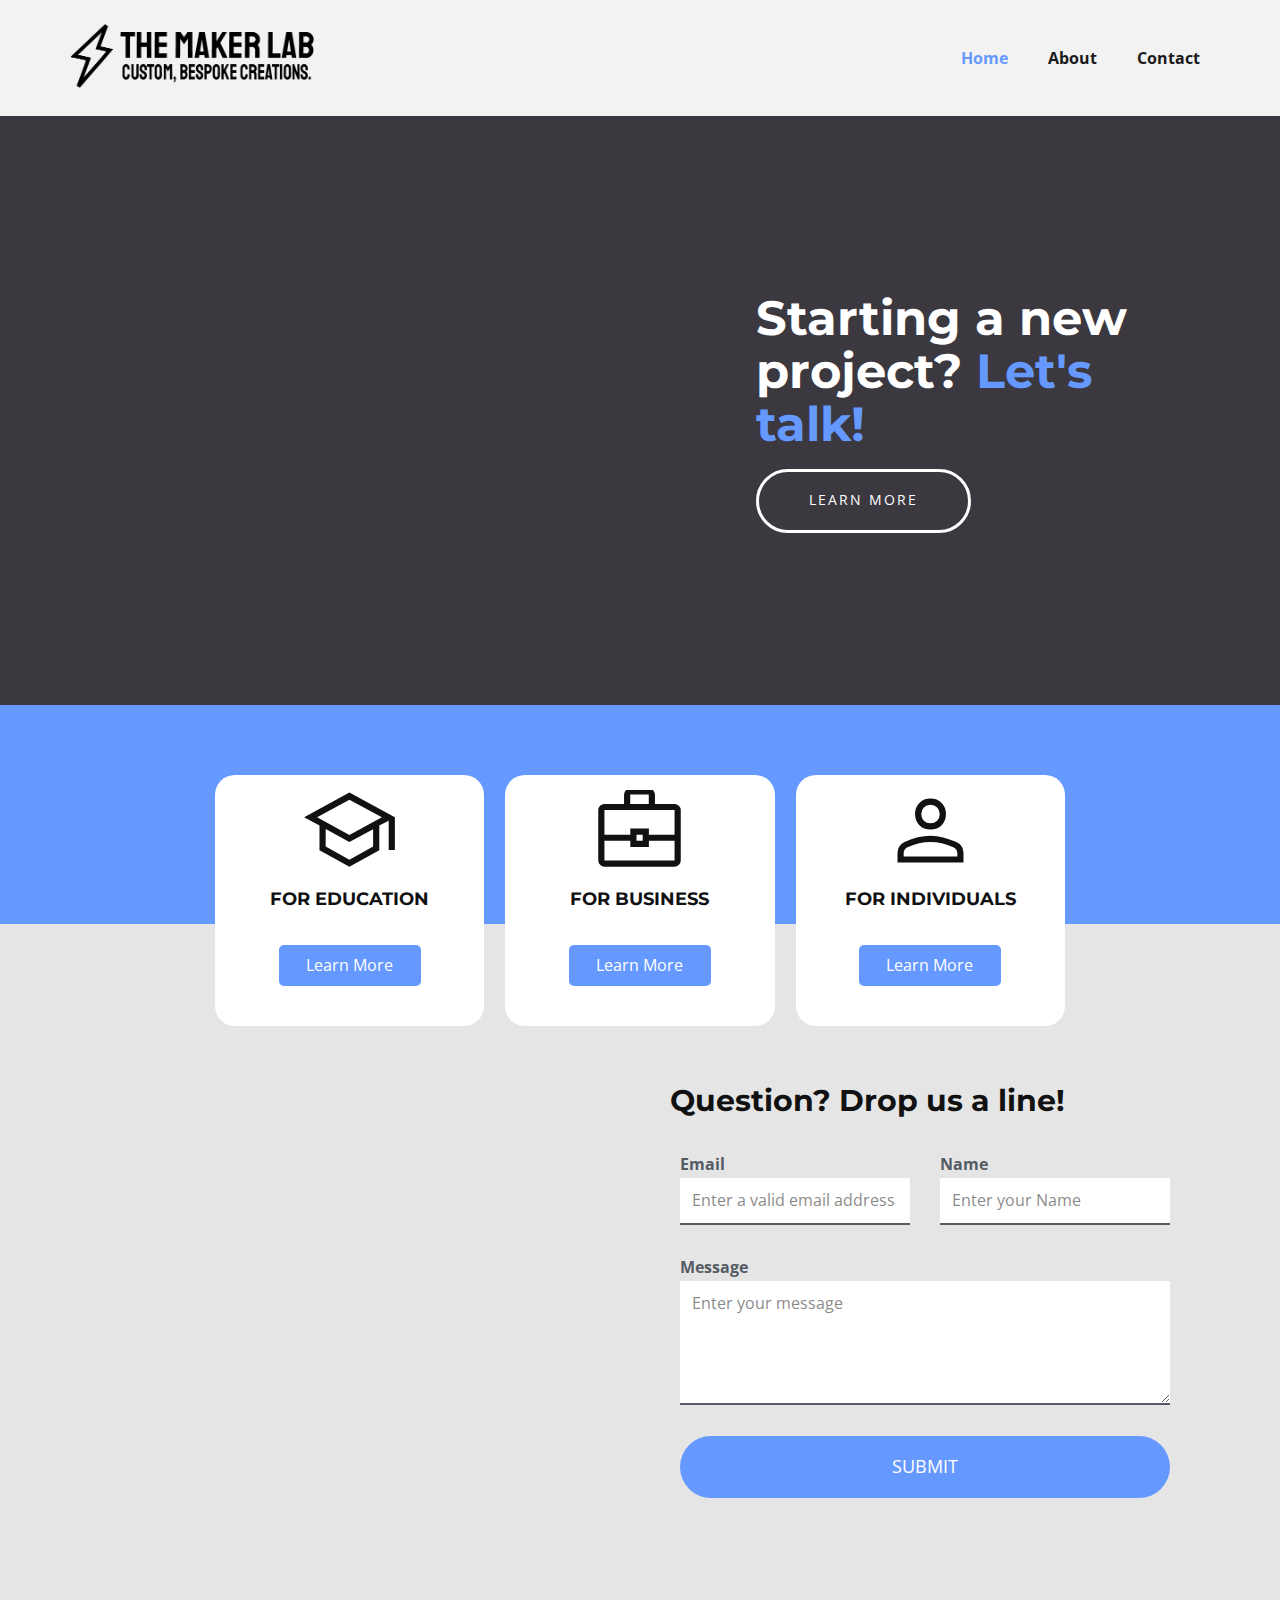
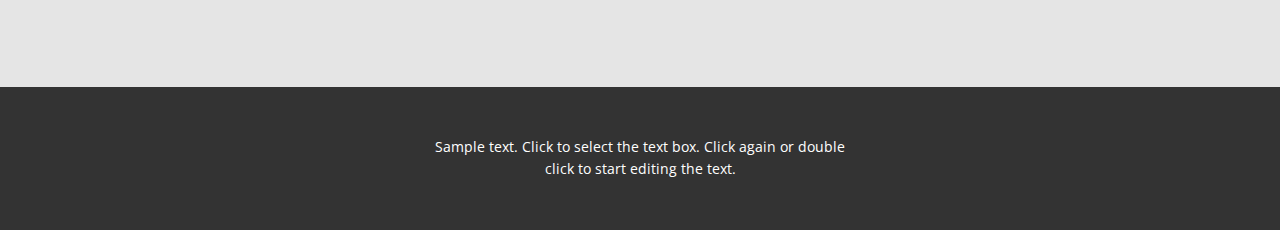
<file: index.html>
<!DOCTYPE html>
<html style="font-size: 16px;" lang="en"><head>
    <meta name="viewport" content="width=device-width, initial-scale=1.0">
    <meta charset="utf-8">
    <meta name="keywords" content="​Starting a new project or want to collaborate with us? Let&amp;apos;s talk!">
    <meta name="description" content="">
    <title>Home</title>
    <link rel="stylesheet" href="nicepage.css" media="screen">
<link rel="stylesheet" href="Home.css" media="screen">
    <script class="u-script" type="text/javascript" src="jquery.js" defer=""></script>
    <script class="u-script" type="text/javascript" src="nicepage.js" defer=""></script>
    <meta name="generator" content="Nicepage 5.7.9, nicepage.com">
    <meta name="referrer" content="origin">
    <link id="u-theme-google-font" rel="stylesheet" href="https://fonts.googleapis.com/css?family=Montserrat:100,100i,200,200i,300,300i,400,400i,500,500i,600,600i,700,700i,800,800i,900,900i|Open+Sans:300,300i,400,400i,500,500i,600,600i,700,700i,800,800i">
    <link id="u-page-google-font" rel="stylesheet" href="https://fonts.googleapis.com/css?family=PT+Sans:400,400i,700,700i">
    
    
    
    <script type="application/ld+json">{
		"@context": "http://schema.org",
		"@type": "Organization",
		"name": "",
		"logo": "images/text.png"
}</script>
    <meta name="theme-color" content="#6699ff">
    <meta property="og:title" content="Home">
    <meta property="og:type" content="website">
  <meta data-intl-tel-input-cdn-path="intlTelInput/"></head>
  <body data-home-page="Home.html" data-home-page-title="Home" class="u-body u-xl-mode" data-lang="en"><header class="u-clearfix u-grey-5 u-header u-header" id="sec-a6db"><div class="u-clearfix u-sheet u-sheet-1">
        <a href="https://nicepage.com" class="u-image u-logo u-image-1" data-image-width="546" data-image-height="143">
          <img src="images/text.png" class="u-logo-image u-logo-image-1">
        </a>
        <nav class="u-menu u-menu-one-level u-offcanvas u-menu-1" data-responsive-from="MD">
          <div class="menu-collapse" style="font-size: 1rem; letter-spacing: 0px; font-weight: 700;">
            <a class="u-button-style u-custom-active-border-color u-custom-border u-custom-border-color u-custom-borders u-custom-hover-border-color u-custom-left-right-menu-spacing u-custom-padding-bottom u-custom-text-active-color u-custom-text-color u-custom-text-hover-color u-custom-top-bottom-menu-spacing u-nav-link u-text-active-palette-1-base u-text-hover-palette-2-base" href="#">
              <svg class="u-svg-link" viewBox="0 0 24 24"><use xmlns:xlink="http://www.w3.org/1999/xlink" xlink:href="#menu-hamburger"></use></svg>
              <svg class="u-svg-content" version="1.1" id="menu-hamburger" viewBox="0 0 16 16" x="0px" y="0px" xmlns:xlink="http://www.w3.org/1999/xlink" xmlns="http://www.w3.org/2000/svg"><g><rect y="1" width="16" height="2"></rect><rect y="7" width="16" height="2"></rect><rect y="13" width="16" height="2"></rect>
</g></svg>
            </a>
          </div>
          <div class="u-custom-menu u-nav-container">
            <ul class="u-nav u-spacing-20 u-unstyled u-nav-1"><li class="u-nav-item"><a class="u-border-active-palette-1-base u-border-hover-palette-1-base u-button-style u-nav-link u-text-active-custom-color-1 u-text-grey-90 u-text-hover-custom-color-1" href="Home.html" style="padding: 10px;">Home</a>
</li><li class="u-nav-item"><a class="u-border-active-palette-1-base u-border-hover-palette-1-base u-button-style u-nav-link u-text-active-custom-color-1 u-text-grey-90 u-text-hover-custom-color-1" href="About.html" style="padding: 10px;">About</a>
</li><li class="u-nav-item"><a class="u-border-active-palette-1-base u-border-hover-palette-1-base u-button-style u-nav-link u-text-active-custom-color-1 u-text-grey-90 u-text-hover-custom-color-1" href="Contact.html" style="padding: 10px;">Contact</a>
</li></ul>
          </div>
          <div class="u-custom-menu u-nav-container-collapse">
            <div class="u-black u-container-style u-inner-container-layout u-opacity u-opacity-95 u-sidenav">
              <div class="u-inner-container-layout u-sidenav-overflow">
                <div class="u-menu-close"></div>
                <ul class="u-align-center u-nav u-popupmenu-items u-unstyled u-nav-2"><li class="u-nav-item"><a class="u-button-style u-nav-link" href="Home.html">Home</a>
</li><li class="u-nav-item"><a class="u-button-style u-nav-link" href="About.html">About</a>
</li><li class="u-nav-item"><a class="u-button-style u-nav-link" href="Contact.html">Contact</a>
</li></ul>
              </div>
            </div>
            <div class="u-black u-menu-overlay u-opacity u-opacity-70"></div>
          </div>
        </nav>
      </div></header>
    <section class="u-clearfix u-image u-valign-middle-md u-section-1" id="carousel_19f9" data-image-width="1980" data-image-height="1320">
      <div class="u-clearfix u-layout-wrap u-layout-wrap-1">
        <div class="u-layout">
          <div class="u-layout-row">
            <div class="u-container-style u-layout-cell u-size-36 u-layout-cell-1">
              <div class="u-container-layout u-container-layout-1"></div>
            </div>
            <div class="u-align-left u-container-align-left u-container-style u-layout-cell u-size-24 u-layout-cell-2">
              <div class="u-container-layout u-container-layout-2">
                <h2 class="u-align-left u-text u-text-body-alt-color u-text-1"> Starting a new project?&nbsp;<span class="u-text-custom-color-1">Let's talk!</span>
                </h2>
                <a href="https://nicepage.review" class="u-active-white u-align-left u-border-3 u-border-active-white u-border-hover-white u-border-white u-btn u-btn-round u-button-style u-hover-white u-none u-radius-50 u-text-active-black u-text-body-alt-color u-text-hover-black u-btn-1" data-animation-name="" data-animation-duration="0" data-animation-delay="0" data-animation-direction="">Learn More</a>
              </div>
            </div>
          </div>
        </div>
      </div>
    </section>
    <section class="u-clearfix u-container-align-center u-grey-10 u-section-2" id="sec-7f70">
      <div class="u-custom-color-1 u-expanded-width u-shape u-shape-rectangle u-shape-1"></div>
      <div class="u-list u-list-1">
        <div class="u-repeater u-repeater-1">
          <div class="u-align-center u-container-style u-list-item u-radius-20 u-repeater-item u-shape-round u-white u-list-item-1">
            <div class="u-container-layout u-similar-container u-container-layout-1"><span class="u-icon u-icon-1"><svg class="u-svg-link" preserveAspectRatio="xMidYMin slice" viewBox="0 96 960 960" style=""><use xmlns:xlink="http://www.w3.org/1999/xlink" xlink:href="#svg-dd56"></use></svg><svg class="u-svg-content" viewBox="0 96 960 960" id="svg-dd56"><path d="M479 936 189 777V537L40 456l439-240 441 240v317h-60V491l-91 46v240L479 936Zm0-308 315-172-315-169-313 169 313 172Zm0 240 230-127V573L479 696 249 571v170l230 127Zm1-240Zm-1 74Zm0 0Z"></path></svg></span>
              <h6 class="u-text u-text-1">FOR EDUCATION</h6>
              <a href="https://nicepage.app" class="u-align-center u-btn u-btn-round u-button-style u-custom-color-1 u-hover-palette-1-light-2 u-radius-5 u-btn-1">Learn More </a>
            </div>
          </div>
          <div class="u-align-center u-container-style u-list-item u-radius-20 u-repeater-item u-shape-round u-white u-list-item-2">
            <div class="u-container-layout u-similar-container u-container-layout-2"><span class="u-icon u-icon-2"><svg class="u-svg-link" preserveAspectRatio="xMidYMin slice" viewBox="0 96 960 960" style=""><use xmlns:xlink="http://www.w3.org/1999/xlink" xlink:href="#svg-af60"></use></svg><svg class="u-svg-content" viewBox="0 96 960 960" id="svg-af60"><path d="M140 936q-24 0-42-18t-18-42V387q0-24 18-42t42-18h190v-91q0-24 18-42t42-18h180q24 0 42 18t18 42v91h190q24 0 42 18t18 42v489q0 24-18 42t-42 18H140Zm250-609h180v-91H390v91Zm430 358H571v60H391v-60H140v191h680V685Zm-369 0h60v-60h-60v60Zm-311-60h251v-60h180v60h249V387H140v238Zm340 30Z"></path></svg></span>
              <h6 class="u-text u-text-2">fOR bUSINESS</h6>
              <a href="https://nicepage.app" class="u-align-center u-btn u-btn-round u-button-style u-custom-color-1 u-hover-palette-1-light-2 u-radius-5 u-btn-2"> Learn More </a>
            </div>
          </div>
          <div class="u-align-center u-container-style u-list-item u-radius-20 u-repeater-item u-shape-round u-white u-list-item-3">
            <div class="u-container-layout u-similar-container u-container-layout-3"><span class="u-icon u-icon-3"><svg class="u-svg-link" preserveAspectRatio="xMidYMin slice" viewBox="0 96 960 960" style=""><use xmlns:xlink="http://www.w3.org/1999/xlink" xlink:href="#svg-6c0e"></use></svg><svg class="u-svg-content" viewBox="0 96 960 960" id="svg-6c0e"><path d="M480 575q-66 0-108-42t-42-108q0-66 42-108t108-42q66 0 108 42t42 108q0 66-42 108t-108 42ZM160 896v-94q0-38 19-65t49-41q67-30 128.5-45T480 636q62 0 123 15.5t127.921 44.694q31.301 14.126 50.19 40.966Q800 764 800 802v94H160Zm60-60h520v-34q0-16-9.5-30.5T707 750q-64-31-117-42.5T480 696q-57 0-111 11.5T252 750q-14 7-23 21.5t-9 30.5v34Zm260-321q39 0 64.5-25.5T570 425q0-39-25.5-64.5T480 335q-39 0-64.5 25.5T390 425q0 39 25.5 64.5T480 515Zm0-90Zm0 411Z"></path></svg></span>
              <h6 class="u-text u-text-3">FOR INDIVIDUALS</h6>
              <a href="https://nicepage.app" class="u-align-center u-btn u-btn-round u-button-style u-custom-color-1 u-hover-palette-1-light-2 u-radius-5 u-btn-3"> Learn More </a>
            </div>
          </div>
        </div>
      </div>
      <div class="u-clearfix u-layout-wrap u-layout-wrap-1">
        <div class="u-layout">
          <div class="u-layout-row">
            <div class="u-align-left u-container-style u-layout-cell u-left-cell u-size-30 u-layout-cell-1" data-animation-name="customAnimationIn" data-animation-duration="750">
              <div class="u-container-layout u-container-layout-4">
                <h3 class="u-text u-text-default u-text-4">Get in touch</h3>
                <h6 class="u-custom-font u-text u-text-font u-text-5">THe Maker Lab is here to provide high quality fabrication solutions for every application</h6>
                <p class="u-text u-text-6">From the classroom to the production line, The Maker Lab is committed to providing it customers solutions that best fit their needs and budget. Check out our social platforms to keep up to date with services, sales and more!&nbsp;</p>
                <div class="u-social-icons u-spacing-20 u-social-icons-1">
                  <a class="u-social-url" target="_blank" href="https://facebook.com/themakerlabnr" title="Facebook"><span class="u-icon u-icon-circle u-social-facebook u-social-icon u-icon-4">
          <svg class="u-svg-link" preserveAspectRatio="xMidYMin slice" viewBox="0 0 112 112" style=""><use xmlns:xlink="http://www.w3.org/1999/xlink" xlink:href="#svg-f107"></use></svg>
          <svg x="0px" y="0px" viewBox="0 0 112 112" id="svg-f107" class="u-svg-content"><path d="M75.5,28.8H65.4c-1.5,0-4,0.9-4,4.3v9.4h13.9l-1.5,15.8H61.4v45.1H42.8V58.3h-8.8V42.4h8.8V32.2 c0-7.4,3.4-18.8,18.8-18.8h13.8v15.4H75.5z"></path></svg>
        </span>
                  </a>
                  <a class="u-social-url" target="_blank" href="twitter.com/themakerlabnr" title="Twitter"><span class="u-icon u-icon-circle u-social-icon u-social-twitter u-icon-5">
          <svg class="u-svg-link" preserveAspectRatio="xMidYMin slice" viewBox="0 0 112 112" style=""><use xmlns:xlink="http://www.w3.org/1999/xlink" xlink:href="#svg-e140"></use></svg>
          <svg x="0px" y="0px" viewBox="0 0 112 112" id="svg-e140" class="u-svg-content"><path d="M92.2,38.2c0,0.8,0,1.6,0,2.3c0,24.3-18.6,52.4-52.6,52.4c-10.6,0.1-20.2-2.9-28.5-8.2 c1.4,0.2,2.9,0.2,4.4,0.2c8.7,0,16.7-2.9,23-7.9c-8.1-0.2-14.9-5.5-17.3-12.8c1.1,0.2,2.4,0.2,3.4,0.2c1.6,0,3.3-0.2,4.8-0.7 c-8.4-1.6-14.9-9.2-14.9-18c0-0.2,0-0.2,0-0.2c2.5,1.4,5.4,2.2,8.4,2.3c-5-3.3-8.3-8.9-8.3-15.4c0-3.4,1-6.5,2.5-9.2 c9.1,11.1,22.7,18.5,38,19.2c-0.2-1.4-0.4-2.8-0.4-4.3c0.1-10,8.3-18.2,18.5-18.2c5.4,0,10.1,2.2,13.5,5.7c4.3-0.8,8.1-2.3,11.7-4.5 c-1.4,4.3-4.3,7.9-8.1,10.1c3.7-0.4,7.3-1.4,10.6-2.9C98.9,32.3,95.7,35.5,92.2,38.2z"></path></svg>
        </span>
                  </a>
                  <a class="u-social-url" target="_blank" href="instagram.com/themakerlabnr" title="Instagram"><span class="u-icon u-icon-circle u-social-icon u-social-instagram u-icon-6">
          <svg class="u-svg-link" preserveAspectRatio="xMidYMin slice" viewBox="0 0 112 112" style=""><use xmlns:xlink="http://www.w3.org/1999/xlink" xlink:href="#svg-4718"></use></svg>
          <svg x="0px" y="0px" viewBox="0 0 112 112" id="svg-4718" class="u-svg-content"><path d="M55.9,32.9c-12.8,0-23.2,10.4-23.2,23.2s10.4,23.2,23.2,23.2s23.2-10.4,23.2-23.2S68.7,32.9,55.9,32.9z M55.9,69.4c-7.4,0-13.3-6-13.3-13.3c-0.1-7.4,6-13.3,13.3-13.3s13.3,6,13.3,13.3C69.3,63.5,63.3,69.4,55.9,69.4z"></path><path d="M79.7,26.8c-3,0-5.4,2.5-5.4,5.4s2.5,5.4,5.4,5.4c3,0,5.4-2.5,5.4-5.4S82.7,26.8,79.7,26.8z"></path><path d="M78.2,11H33.5C21,11,10.8,21.3,10.8,33.7v44.7c0,12.6,10.2,22.8,22.7,22.8h44.7c12.6,0,22.7-10.2,22.7-22.7 V33.7C100.8,21.1,90.6,11,78.2,11z M91,78.4c0,7.1-5.8,12.8-12.8,12.8H33.5c-7.1,0-12.8-5.8-12.8-12.8V33.7 c0-7.1,5.8-12.8,12.8-12.8h44.7c7.1,0,12.8,5.8,12.8,12.8V78.4z"></path></svg>
        </span>
                  </a>
                  <a class="u-social-url" target="_blank" href="#"><span class="u-icon u-icon-circle u-social-icon u-social-linkedin u-icon-7">
          <svg class="u-svg-link" preserveAspectRatio="xMidYMin slice" viewBox="0 0 112 112" style=""><use xmlns:xlink="http://www.w3.org/1999/xlink" xlink:href="#svg-438b"></use></svg>
          <svg x="0px" y="0px" viewBox="0 0 112 112" id="svg-438b" class="u-svg-content"><path d="M33.8,96.8H14.5v-58h19.3V96.8z M24.1,30.9L24.1,30.9c-6.6,0-10.8-4.5-10.8-10.1c0-5.8,4.3-10.1,10.9-10.1 S34.9,15,35.1,20.8C35.1,26.4,30.8,30.9,24.1,30.9z M103.3,96.8H84.1v-31c0-7.8-2.7-13.1-9.8-13.1c-5.3,0-8.5,3.6-9.9,7.1 c-0.6,1.3-0.6,3-0.6,4.8V97H44.5c0,0,0.3-52.6,0-58h19.3v8.2c2.6-3.9,7.2-9.6,17.4-9.6c12.7,0,22.2,8.4,22.2,26.1V96.8z"></path></svg>
        </span>
                  </a>
                </div>
              </div>
            </div>
            <div class="u-container-style u-layout-cell u-right-cell u-size-30 u-layout-cell-2">
              <div class="u-container-layout u-container-layout-5">
                <h3 class="u-text u-text-default u-text-7">Question? Drop us a line!&nbsp;</h3>
                <div class="u-form u-form-1">
                  <form action="https://forms.nicepagesrv.com/v2/form/process" class="u-clearfix u-form-spacing-30 u-form-vertical u-inner-form" style="padding: 10px" source="email" name="form">
                    <div class="u-form-email u-form-group u-form-partition-factor-2">
                      <label for="email-319a" class="u-label u-text-palette-5-dark-2 u-label-1">Email</label>
                      <input type="text" placeholder="Enter a valid email address" id="email-319a" name="email" class="u-border-2 u-border-no-left u-border-no-right u-border-no-top u-border-palette-5-dark-2 u-input u-input-rectangle u-input-1" required="" kl_ab.original_type="email" wfd-id="id829">
                    </div>
                    <div class="u-form-group u-form-name u-form-partition-factor-2">
                      <label for="name-319a" class="u-label u-text-palette-5-dark-2 u-label-2">Name</label>
                      <input type="text" placeholder="Enter your Name" id="name-319a" name="name" class="u-border-2 u-border-no-left u-border-no-right u-border-no-top u-border-palette-5-dark-2 u-input u-input-rectangle u-input-2" required="" wfd-id="id830">
                    </div>
                    <div class="u-form-group u-form-message">
                      <label for="message-319a" class="u-label u-text-palette-5-dark-2 u-label-3">Message</label>
                      <textarea placeholder="Enter your message" rows="4" cols="50" id="message-319a" name="message" class="u-border-2 u-border-no-left u-border-no-right u-border-no-top u-border-palette-5-dark-2 u-input u-input-rectangle u-input-3" required=""></textarea>
                    </div>
                    <div class="u-align-left u-form-group u-form-submit">
                      <a href="#" class="u-active-black u-border-none u-btn u-btn-round u-btn-submit u-button-style u-hover-black u-palette-1-base u-radius-50 u-text-active-white u-text-hover-white u-btn-4">Submit</a>
                      <input type="submit" value="submit" class="u-form-control-hidden" wfd-id="id831">
                    </div>
                    <div class="u-form-send-message u-form-send-success"> Thank you! Your message has been sent. </div>
                    <div class="u-form-send-error u-form-send-message"> Unable to send your message. Please fix errors then try again. </div>
                    <input type="hidden" value="" name="recaptchaResponse" wfd-id="id832">
                    <input type="hidden" name="formServices" value="a6df2079f01b4f8d4fa6a6a221e6bf1d">
                  </form>
                </div>
              </div>
            </div>
          </div>
        </div>
      </div>
    </section>
    
    
    <footer class="u-align-center u-clearfix u-footer u-grey-80 u-footer" id="sec-c599"><div class="u-clearfix u-sheet u-sheet-1">
        <p class="u-small-text u-text u-text-variant u-text-1">Sample text. Click to select the text box. Click again or double click to start editing the text.</p>
      </div></footer>
    
  
</body></html>
</file>
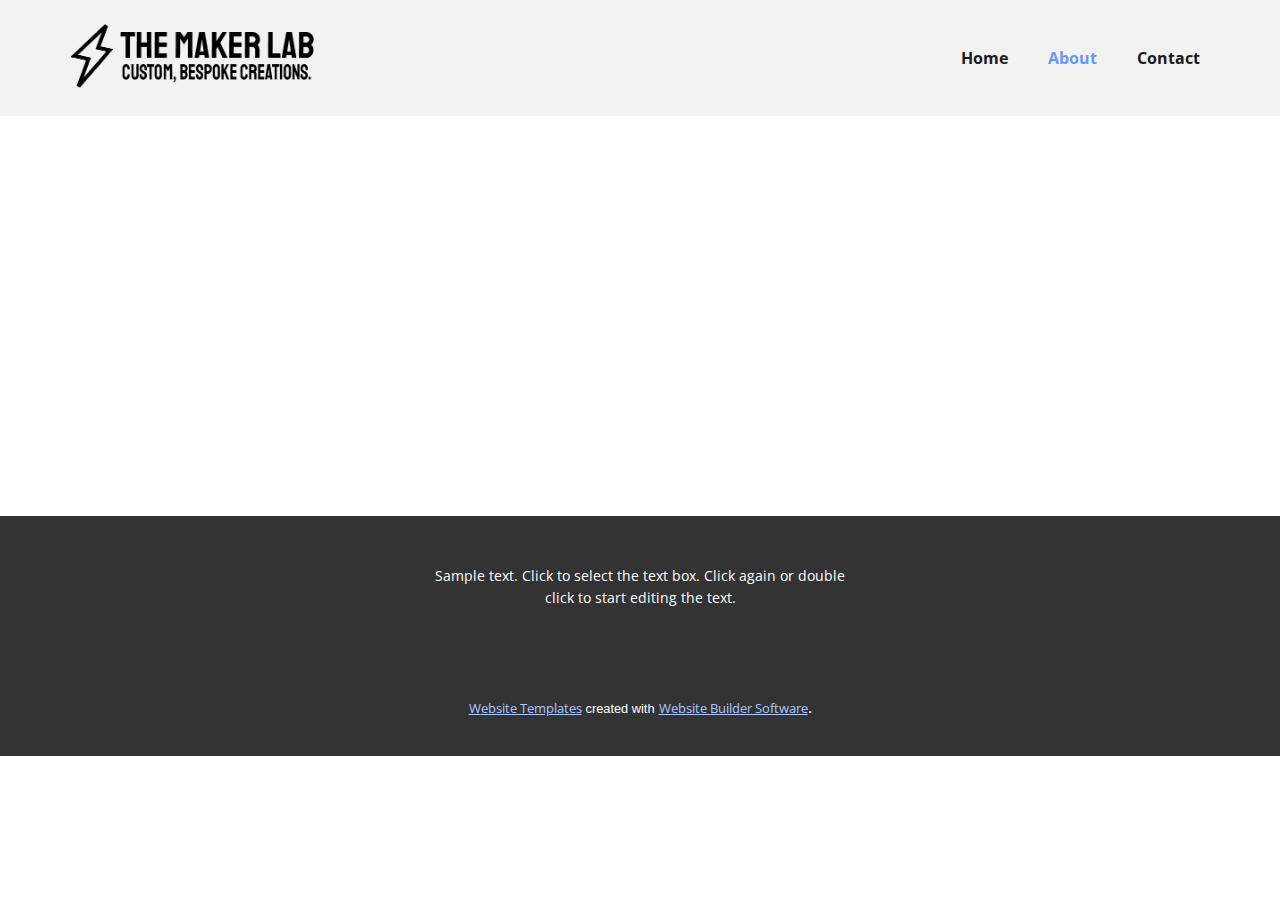
<file: About.html>
<!DOCTYPE html>
<html style="font-size: 16px;" lang="en"><head>
    <meta name="viewport" content="width=device-width, initial-scale=1.0">
    <meta charset="utf-8">
    <meta name="keywords" content="">
    <meta name="description" content="">
    <title>About</title>
    <link rel="stylesheet" href="nicepage.css" media="screen">
<link rel="stylesheet" href="About.css" media="screen">
    <script class="u-script" type="text/javascript" src="jquery.js" defer=""></script>
    <script class="u-script" type="text/javascript" src="nicepage.js" defer=""></script>
    <meta name="generator" content="Nicepage 5.7.9, nicepage.com">
    <link id="u-theme-google-font" rel="stylesheet" href="https://fonts.googleapis.com/css?family=Montserrat:100,100i,200,200i,300,300i,400,400i,500,500i,600,600i,700,700i,800,800i,900,900i|Open+Sans:300,300i,400,400i,500,500i,600,600i,700,700i,800,800i">
    
    
    <script type="application/ld+json">{
		"@context": "http://schema.org",
		"@type": "Organization",
		"name": "",
		"logo": "images/text.png"
}</script>
    <meta name="theme-color" content="#6699ff">
    <meta property="og:title" content="About">
    <meta property="og:type" content="website">
  <meta data-intl-tel-input-cdn-path="intlTelInput/"></head>
  <body class="u-body u-xl-mode" data-lang="en"><header class="u-clearfix u-grey-5 u-header u-header" id="sec-a6db"><div class="u-clearfix u-sheet u-sheet-1">
        <a href="https://nicepage.com" class="u-image u-logo u-image-1" data-image-width="546" data-image-height="143">
          <img src="images/text.png" class="u-logo-image u-logo-image-1">
        </a>
        <nav class="u-menu u-menu-one-level u-offcanvas u-menu-1" data-responsive-from="MD">
          <div class="menu-collapse" style="font-size: 1rem; letter-spacing: 0px; font-weight: 700;">
            <a class="u-button-style u-custom-active-border-color u-custom-border u-custom-border-color u-custom-borders u-custom-hover-border-color u-custom-left-right-menu-spacing u-custom-padding-bottom u-custom-text-active-color u-custom-text-color u-custom-text-hover-color u-custom-top-bottom-menu-spacing u-nav-link u-text-active-palette-1-base u-text-hover-palette-2-base" href="#">
              <svg class="u-svg-link" viewBox="0 0 24 24"><use xmlns:xlink="http://www.w3.org/1999/xlink" xlink:href="#menu-hamburger"></use></svg>
              <svg class="u-svg-content" version="1.1" id="menu-hamburger" viewBox="0 0 16 16" x="0px" y="0px" xmlns:xlink="http://www.w3.org/1999/xlink" xmlns="http://www.w3.org/2000/svg"><g><rect y="1" width="16" height="2"></rect><rect y="7" width="16" height="2"></rect><rect y="13" width="16" height="2"></rect>
</g></svg>
            </a>
          </div>
          <div class="u-custom-menu u-nav-container">
            <ul class="u-nav u-spacing-20 u-unstyled u-nav-1"><li class="u-nav-item"><a class="u-border-active-palette-1-base u-border-hover-palette-1-base u-button-style u-nav-link u-text-active-custom-color-1 u-text-grey-90 u-text-hover-custom-color-1" href="Home.html" style="padding: 10px;">Home</a>
</li><li class="u-nav-item"><a class="u-border-active-palette-1-base u-border-hover-palette-1-base u-button-style u-nav-link u-text-active-custom-color-1 u-text-grey-90 u-text-hover-custom-color-1" href="About.html" style="padding: 10px;">About</a>
</li><li class="u-nav-item"><a class="u-border-active-palette-1-base u-border-hover-palette-1-base u-button-style u-nav-link u-text-active-custom-color-1 u-text-grey-90 u-text-hover-custom-color-1" href="Contact.html" style="padding: 10px;">Contact</a>
</li></ul>
          </div>
          <div class="u-custom-menu u-nav-container-collapse">
            <div class="u-black u-container-style u-inner-container-layout u-opacity u-opacity-95 u-sidenav">
              <div class="u-inner-container-layout u-sidenav-overflow">
                <div class="u-menu-close"></div>
                <ul class="u-align-center u-nav u-popupmenu-items u-unstyled u-nav-2"><li class="u-nav-item"><a class="u-button-style u-nav-link" href="Home.html">Home</a>
</li><li class="u-nav-item"><a class="u-button-style u-nav-link" href="About.html">About</a>
</li><li class="u-nav-item"><a class="u-button-style u-nav-link" href="Contact.html">Contact</a>
</li></ul>
              </div>
            </div>
            <div class="u-black u-menu-overlay u-opacity u-opacity-70"></div>
          </div>
        </nav>
      </div></header>
    <section class="u-clearfix u-section-1" id="sec-63ec">
      <div class="u-clearfix u-sheet u-sheet-1"></div>
    </section>
    
    
    <footer class="u-align-center u-clearfix u-footer u-grey-80 u-footer" id="sec-c599"><div class="u-clearfix u-sheet u-sheet-1">
        <p class="u-small-text u-text u-text-variant u-text-1">Sample text. Click to select the text box. Click again or double click to start editing the text.</p>
      </div></footer>
    <section class="u-backlink u-clearfix u-grey-80">
      <a class="u-link" href="https://nicepage.com/website-templates" target="_blank">
        <span>Website Templates</span>
      </a>
      <p class="u-text">
        <span>created with</span>
      </p>
      <a class="u-link" href="" target="_blank">
        <span>Website Builder Software</span>
      </a>. 
    </section>
  
</body></html>
</file>
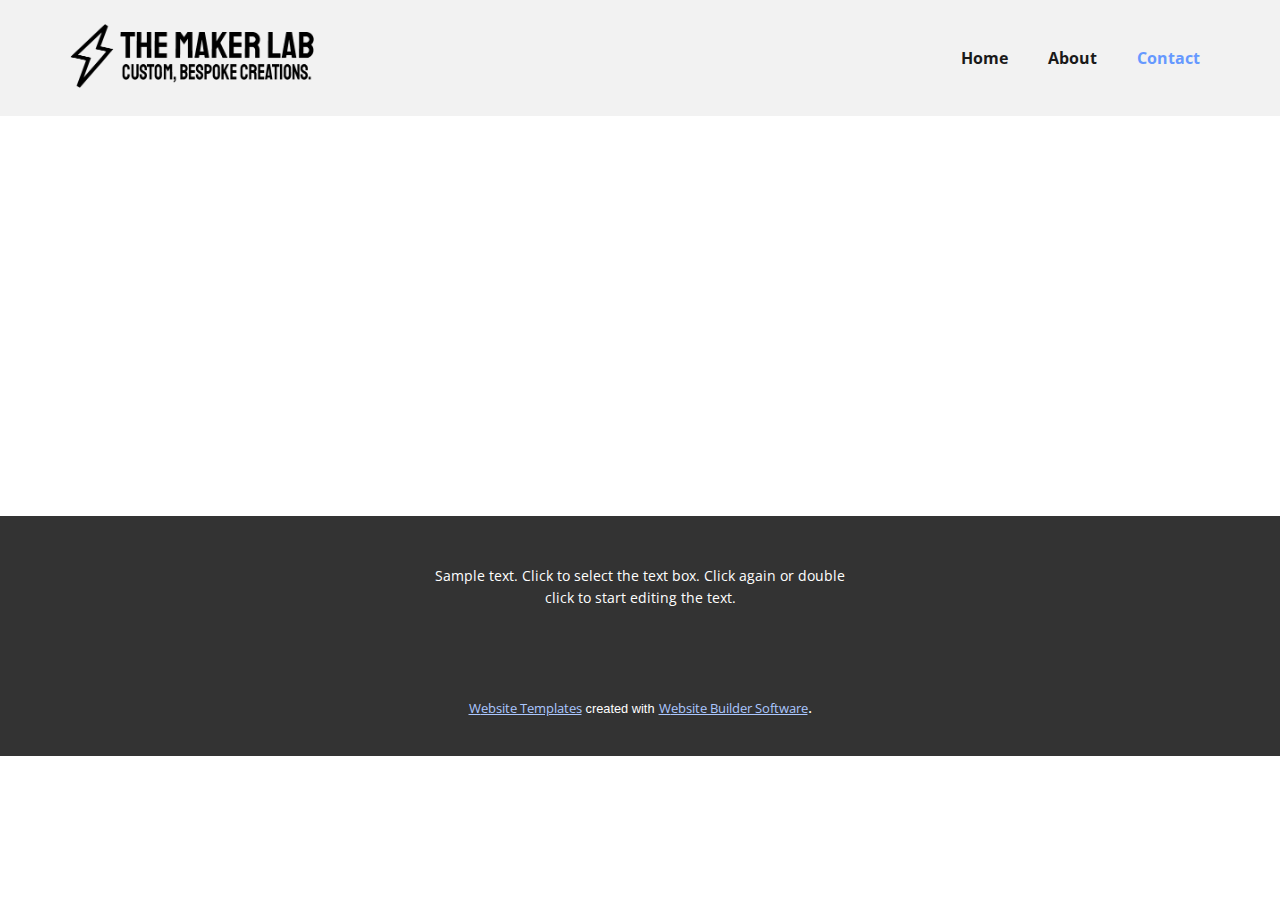
<file: Contact.html>
<!DOCTYPE html>
<html style="font-size: 16px;" lang="en"><head>
    <meta name="viewport" content="width=device-width, initial-scale=1.0">
    <meta charset="utf-8">
    <meta name="keywords" content="">
    <meta name="description" content="">
    <title>Contact</title>
    <link rel="stylesheet" href="nicepage.css" media="screen">
<link rel="stylesheet" href="Contact.css" media="screen">
    <script class="u-script" type="text/javascript" src="jquery.js" defer=""></script>
    <script class="u-script" type="text/javascript" src="nicepage.js" defer=""></script>
    <meta name="generator" content="Nicepage 5.7.9, nicepage.com">
    <link id="u-theme-google-font" rel="stylesheet" href="https://fonts.googleapis.com/css?family=Montserrat:100,100i,200,200i,300,300i,400,400i,500,500i,600,600i,700,700i,800,800i,900,900i|Open+Sans:300,300i,400,400i,500,500i,600,600i,700,700i,800,800i">
    
    
    <script type="application/ld+json">{
		"@context": "http://schema.org",
		"@type": "Organization",
		"name": "",
		"logo": "images/text.png"
}</script>
    <meta name="theme-color" content="#6699ff">
    <meta property="og:title" content="Contact">
    <meta property="og:type" content="website">
  <meta data-intl-tel-input-cdn-path="intlTelInput/"></head>
  <body class="u-body u-xl-mode" data-lang="en"><header class="u-clearfix u-grey-5 u-header u-header" id="sec-a6db"><div class="u-clearfix u-sheet u-sheet-1">
        <a href="https://nicepage.com" class="u-image u-logo u-image-1" data-image-width="546" data-image-height="143">
          <img src="images/text.png" class="u-logo-image u-logo-image-1">
        </a>
        <nav class="u-menu u-menu-one-level u-offcanvas u-menu-1" data-responsive-from="MD">
          <div class="menu-collapse" style="font-size: 1rem; letter-spacing: 0px; font-weight: 700;">
            <a class="u-button-style u-custom-active-border-color u-custom-border u-custom-border-color u-custom-borders u-custom-hover-border-color u-custom-left-right-menu-spacing u-custom-padding-bottom u-custom-text-active-color u-custom-text-color u-custom-text-hover-color u-custom-top-bottom-menu-spacing u-nav-link u-text-active-palette-1-base u-text-hover-palette-2-base" href="#">
              <svg class="u-svg-link" viewBox="0 0 24 24"><use xmlns:xlink="http://www.w3.org/1999/xlink" xlink:href="#menu-hamburger"></use></svg>
              <svg class="u-svg-content" version="1.1" id="menu-hamburger" viewBox="0 0 16 16" x="0px" y="0px" xmlns:xlink="http://www.w3.org/1999/xlink" xmlns="http://www.w3.org/2000/svg"><g><rect y="1" width="16" height="2"></rect><rect y="7" width="16" height="2"></rect><rect y="13" width="16" height="2"></rect>
</g></svg>
            </a>
          </div>
          <div class="u-custom-menu u-nav-container">
            <ul class="u-nav u-spacing-20 u-unstyled u-nav-1"><li class="u-nav-item"><a class="u-border-active-palette-1-base u-border-hover-palette-1-base u-button-style u-nav-link u-text-active-custom-color-1 u-text-grey-90 u-text-hover-custom-color-1" href="Home.html" style="padding: 10px;">Home</a>
</li><li class="u-nav-item"><a class="u-border-active-palette-1-base u-border-hover-palette-1-base u-button-style u-nav-link u-text-active-custom-color-1 u-text-grey-90 u-text-hover-custom-color-1" href="About.html" style="padding: 10px;">About</a>
</li><li class="u-nav-item"><a class="u-border-active-palette-1-base u-border-hover-palette-1-base u-button-style u-nav-link u-text-active-custom-color-1 u-text-grey-90 u-text-hover-custom-color-1" href="Contact.html" style="padding: 10px;">Contact</a>
</li></ul>
          </div>
          <div class="u-custom-menu u-nav-container-collapse">
            <div class="u-black u-container-style u-inner-container-layout u-opacity u-opacity-95 u-sidenav">
              <div class="u-inner-container-layout u-sidenav-overflow">
                <div class="u-menu-close"></div>
                <ul class="u-align-center u-nav u-popupmenu-items u-unstyled u-nav-2"><li class="u-nav-item"><a class="u-button-style u-nav-link" href="Home.html">Home</a>
</li><li class="u-nav-item"><a class="u-button-style u-nav-link" href="About.html">About</a>
</li><li class="u-nav-item"><a class="u-button-style u-nav-link" href="Contact.html">Contact</a>
</li></ul>
              </div>
            </div>
            <div class="u-black u-menu-overlay u-opacity u-opacity-70"></div>
          </div>
        </nav>
      </div></header>
    <section class="u-clearfix u-section-1" id="sec-5388">
      <div class="u-clearfix u-sheet u-sheet-1"></div>
    </section>
    
    
    <footer class="u-align-center u-clearfix u-footer u-grey-80 u-footer" id="sec-c599"><div class="u-clearfix u-sheet u-sheet-1">
        <p class="u-small-text u-text u-text-variant u-text-1">Sample text. Click to select the text box. Click again or double click to start editing the text.</p>
      </div></footer>
    <section class="u-backlink u-clearfix u-grey-80">
      <a class="u-link" href="https://nicepage.com/website-templates" target="_blank">
        <span>Website Templates</span>
      </a>
      <p class="u-text">
        <span>created with</span>
      </p>
      <a class="u-link" href="" target="_blank">
        <span>Website Builder Software</span>
      </a>. 
    </section>
  
</body></html>
</file>
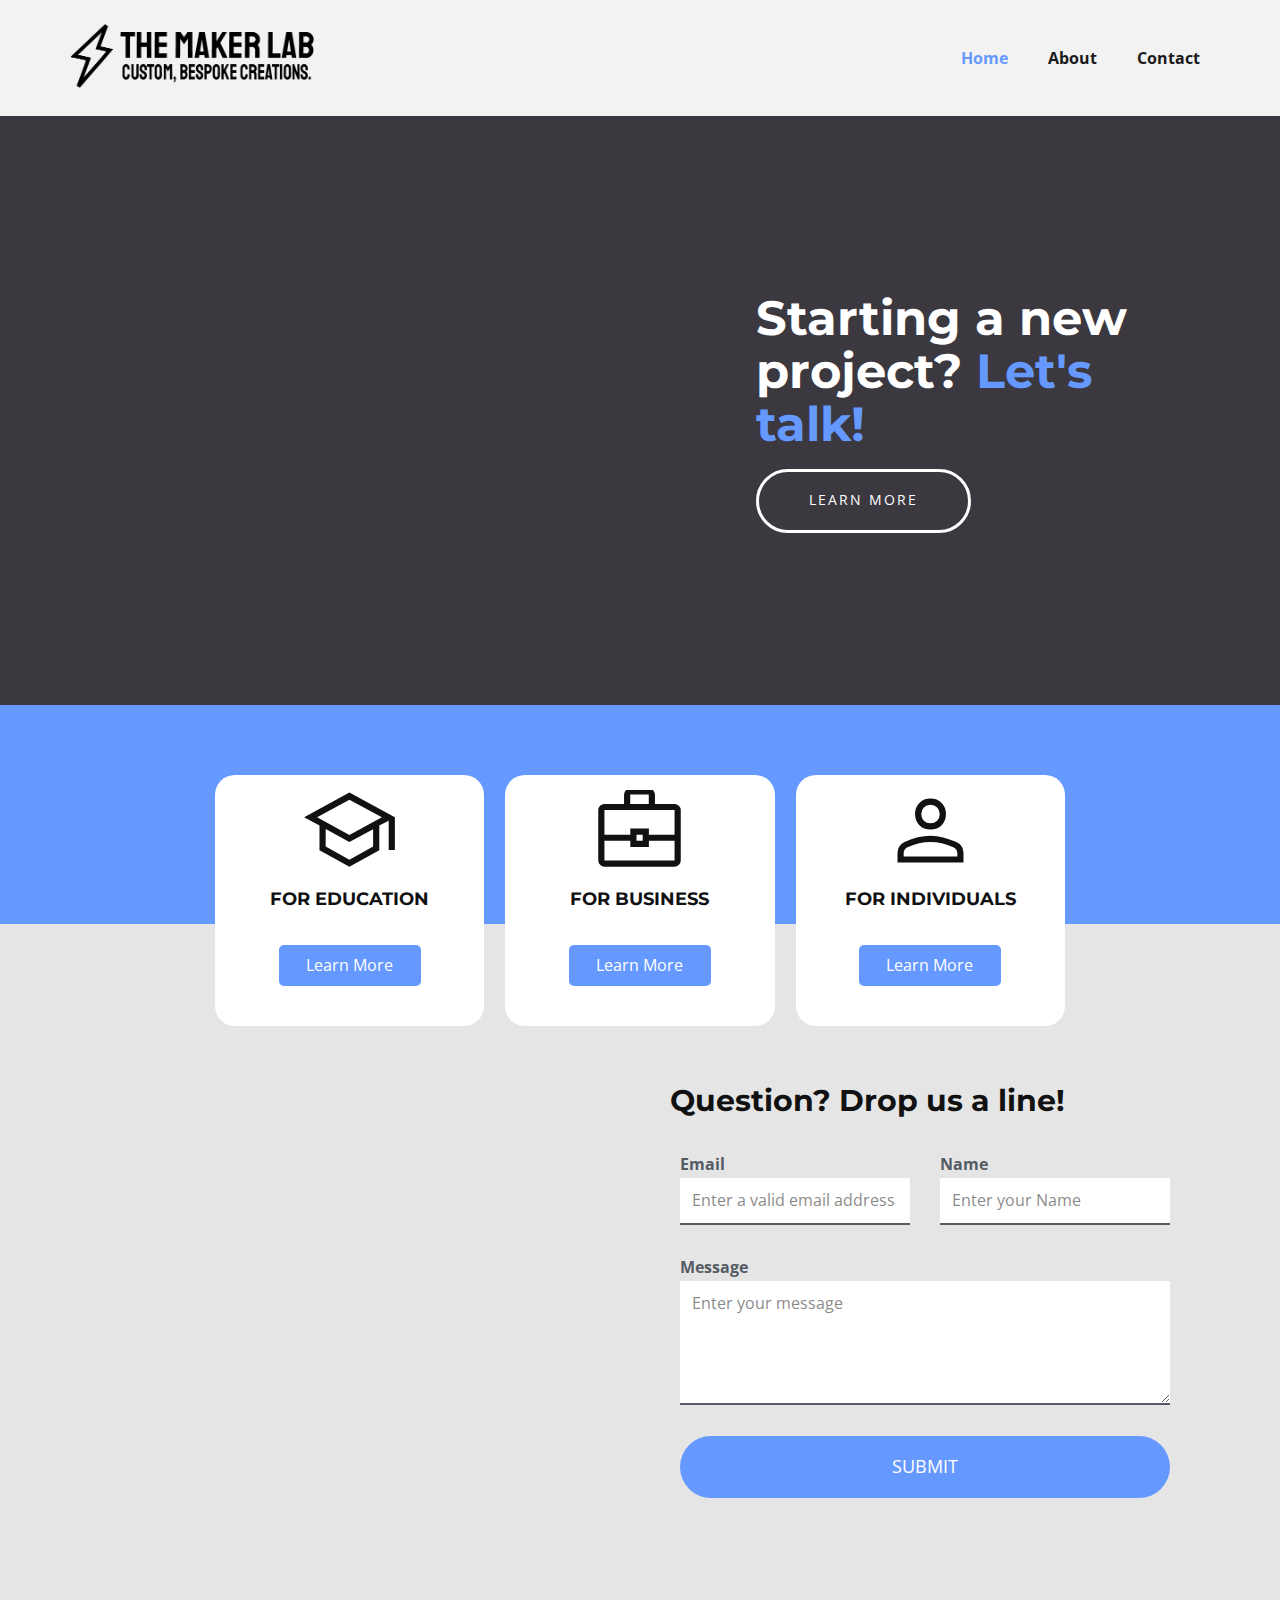
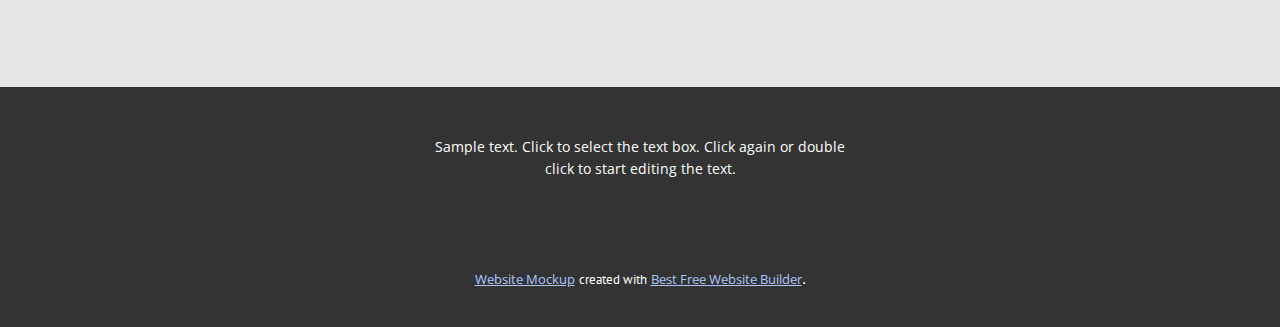
<file: Home.html>
<!DOCTYPE html>
<html style="font-size: 16px;" lang="en"><head>
    <meta name="viewport" content="width=device-width, initial-scale=1.0">
    <meta charset="utf-8">
    <meta name="keywords" content="​Starting a new project or want to collaborate with us? Let&amp;apos;s talk!">
    <meta name="description" content="">
    <title>Home</title>
    <link rel="stylesheet" href="nicepage.css" media="screen">
<link rel="stylesheet" href="Home.css" media="screen">
    <script class="u-script" type="text/javascript" src="jquery.js" defer=""></script>
    <script class="u-script" type="text/javascript" src="nicepage.js" defer=""></script>
    <meta name="generator" content="Nicepage 5.7.9, nicepage.com">
    <meta name="referrer" content="origin">
    <link id="u-theme-google-font" rel="stylesheet" href="https://fonts.googleapis.com/css?family=Montserrat:100,100i,200,200i,300,300i,400,400i,500,500i,600,600i,700,700i,800,800i,900,900i|Open+Sans:300,300i,400,400i,500,500i,600,600i,700,700i,800,800i">
    <link id="u-page-google-font" rel="stylesheet" href="https://fonts.googleapis.com/css?family=PT+Sans:400,400i,700,700i">
    
    
    
    <script type="application/ld+json">{
		"@context": "http://schema.org",
		"@type": "Organization",
		"name": "",
		"logo": "images/text.png"
}</script>
    <meta name="theme-color" content="#6699ff">
    <meta property="og:title" content="Home">
    <meta property="og:type" content="website">
  <meta data-intl-tel-input-cdn-path="intlTelInput/"></head>
  <body class="u-body u-xl-mode" data-lang="en"><header class="u-clearfix u-grey-5 u-header u-header" id="sec-a6db"><div class="u-clearfix u-sheet u-sheet-1">
        <a href="https://nicepage.com" class="u-image u-logo u-image-1" data-image-width="546" data-image-height="143">
          <img src="images/text.png" class="u-logo-image u-logo-image-1">
        </a>
        <nav class="u-menu u-menu-one-level u-offcanvas u-menu-1" data-responsive-from="MD">
          <div class="menu-collapse" style="font-size: 1rem; letter-spacing: 0px; font-weight: 700;">
            <a class="u-button-style u-custom-active-border-color u-custom-border u-custom-border-color u-custom-borders u-custom-hover-border-color u-custom-left-right-menu-spacing u-custom-padding-bottom u-custom-text-active-color u-custom-text-color u-custom-text-hover-color u-custom-top-bottom-menu-spacing u-nav-link u-text-active-palette-1-base u-text-hover-palette-2-base" href="#">
              <svg class="u-svg-link" viewBox="0 0 24 24"><use xmlns:xlink="http://www.w3.org/1999/xlink" xlink:href="#menu-hamburger"></use></svg>
              <svg class="u-svg-content" version="1.1" id="menu-hamburger" viewBox="0 0 16 16" x="0px" y="0px" xmlns:xlink="http://www.w3.org/1999/xlink" xmlns="http://www.w3.org/2000/svg"><g><rect y="1" width="16" height="2"></rect><rect y="7" width="16" height="2"></rect><rect y="13" width="16" height="2"></rect>
</g></svg>
            </a>
          </div>
          <div class="u-custom-menu u-nav-container">
            <ul class="u-nav u-spacing-20 u-unstyled u-nav-1"><li class="u-nav-item"><a class="u-border-active-palette-1-base u-border-hover-palette-1-base u-button-style u-nav-link u-text-active-custom-color-1 u-text-grey-90 u-text-hover-custom-color-1" href="Home.html" style="padding: 10px;">Home</a>
</li><li class="u-nav-item"><a class="u-border-active-palette-1-base u-border-hover-palette-1-base u-button-style u-nav-link u-text-active-custom-color-1 u-text-grey-90 u-text-hover-custom-color-1" href="About.html" style="padding: 10px;">About</a>
</li><li class="u-nav-item"><a class="u-border-active-palette-1-base u-border-hover-palette-1-base u-button-style u-nav-link u-text-active-custom-color-1 u-text-grey-90 u-text-hover-custom-color-1" href="Contact.html" style="padding: 10px;">Contact</a>
</li></ul>
          </div>
          <div class="u-custom-menu u-nav-container-collapse">
            <div class="u-black u-container-style u-inner-container-layout u-opacity u-opacity-95 u-sidenav">
              <div class="u-inner-container-layout u-sidenav-overflow">
                <div class="u-menu-close"></div>
                <ul class="u-align-center u-nav u-popupmenu-items u-unstyled u-nav-2"><li class="u-nav-item"><a class="u-button-style u-nav-link" href="Home.html">Home</a>
</li><li class="u-nav-item"><a class="u-button-style u-nav-link" href="About.html">About</a>
</li><li class="u-nav-item"><a class="u-button-style u-nav-link" href="Contact.html">Contact</a>
</li></ul>
              </div>
            </div>
            <div class="u-black u-menu-overlay u-opacity u-opacity-70"></div>
          </div>
        </nav>
      </div></header>
    <section class="u-clearfix u-image u-valign-middle-md u-section-1" id="carousel_19f9" data-image-width="1980" data-image-height="1320">
      <div class="u-clearfix u-layout-wrap u-layout-wrap-1">
        <div class="u-layout">
          <div class="u-layout-row">
            <div class="u-container-style u-layout-cell u-size-36 u-layout-cell-1">
              <div class="u-container-layout u-container-layout-1"></div>
            </div>
            <div class="u-align-left u-container-align-left u-container-style u-layout-cell u-size-24 u-layout-cell-2">
              <div class="u-container-layout u-container-layout-2">
                <h2 class="u-align-left u-text u-text-body-alt-color u-text-1"> Starting a new project?&nbsp;<span class="u-text-custom-color-1">Let's talk!</span>
                </h2>
                <a href="https://nicepage.review" class="u-active-white u-align-left u-border-3 u-border-active-white u-border-hover-white u-border-white u-btn u-btn-round u-button-style u-hover-white u-none u-radius-50 u-text-active-black u-text-body-alt-color u-text-hover-black u-btn-1" data-animation-name="" data-animation-duration="0" data-animation-delay="0" data-animation-direction="">Learn More</a>
              </div>
            </div>
          </div>
        </div>
      </div>
    </section>
    <section class="u-clearfix u-container-align-center u-grey-10 u-section-2" id="sec-7f70">
      <div class="u-custom-color-1 u-expanded-width u-shape u-shape-rectangle u-shape-1"></div>
      <div class="u-list u-list-1">
        <div class="u-repeater u-repeater-1">
          <div class="u-align-center u-container-style u-list-item u-radius-20 u-repeater-item u-shape-round u-white u-list-item-1">
            <div class="u-container-layout u-similar-container u-container-layout-1"><span class="u-icon u-icon-1"><svg class="u-svg-link" preserveAspectRatio="xMidYMin slice" viewBox="0 96 960 960" style=""><use xmlns:xlink="http://www.w3.org/1999/xlink" xlink:href="#svg-dd56"></use></svg><svg class="u-svg-content" viewBox="0 96 960 960" id="svg-dd56"><path d="M479 936 189 777V537L40 456l439-240 441 240v317h-60V491l-91 46v240L479 936Zm0-308 315-172-315-169-313 169 313 172Zm0 240 230-127V573L479 696 249 571v170l230 127Zm1-240Zm-1 74Zm0 0Z"></path></svg></span>
              <h6 class="u-text u-text-1">FOR EDUCATION</h6>
              <a href="https://nicepage.app" class="u-align-center u-btn u-btn-round u-button-style u-custom-color-1 u-hover-palette-1-light-2 u-radius-5 u-btn-1">Learn More </a>
            </div>
          </div>
          <div class="u-align-center u-container-style u-list-item u-radius-20 u-repeater-item u-shape-round u-white u-list-item-2">
            <div class="u-container-layout u-similar-container u-container-layout-2"><span class="u-icon u-icon-2"><svg class="u-svg-link" preserveAspectRatio="xMidYMin slice" viewBox="0 96 960 960" style=""><use xmlns:xlink="http://www.w3.org/1999/xlink" xlink:href="#svg-af60"></use></svg><svg class="u-svg-content" viewBox="0 96 960 960" id="svg-af60"><path d="M140 936q-24 0-42-18t-18-42V387q0-24 18-42t42-18h190v-91q0-24 18-42t42-18h180q24 0 42 18t18 42v91h190q24 0 42 18t18 42v489q0 24-18 42t-42 18H140Zm250-609h180v-91H390v91Zm430 358H571v60H391v-60H140v191h680V685Zm-369 0h60v-60h-60v60Zm-311-60h251v-60h180v60h249V387H140v238Zm340 30Z"></path></svg></span>
              <h6 class="u-text u-text-2">fOR bUSINESS</h6>
              <a href="https://nicepage.app" class="u-align-center u-btn u-btn-round u-button-style u-custom-color-1 u-hover-palette-1-light-2 u-radius-5 u-btn-2"> Learn More </a>
            </div>
          </div>
          <div class="u-align-center u-container-style u-list-item u-radius-20 u-repeater-item u-shape-round u-white u-list-item-3">
            <div class="u-container-layout u-similar-container u-container-layout-3"><span class="u-icon u-icon-3"><svg class="u-svg-link" preserveAspectRatio="xMidYMin slice" viewBox="0 96 960 960" style=""><use xmlns:xlink="http://www.w3.org/1999/xlink" xlink:href="#svg-6c0e"></use></svg><svg class="u-svg-content" viewBox="0 96 960 960" id="svg-6c0e"><path d="M480 575q-66 0-108-42t-42-108q0-66 42-108t108-42q66 0 108 42t42 108q0 66-42 108t-108 42ZM160 896v-94q0-38 19-65t49-41q67-30 128.5-45T480 636q62 0 123 15.5t127.921 44.694q31.301 14.126 50.19 40.966Q800 764 800 802v94H160Zm60-60h520v-34q0-16-9.5-30.5T707 750q-64-31-117-42.5T480 696q-57 0-111 11.5T252 750q-14 7-23 21.5t-9 30.5v34Zm260-321q39 0 64.5-25.5T570 425q0-39-25.5-64.5T480 335q-39 0-64.5 25.5T390 425q0 39 25.5 64.5T480 515Zm0-90Zm0 411Z"></path></svg></span>
              <h6 class="u-text u-text-3">FOR INDIVIDUALS</h6>
              <a href="https://nicepage.app" class="u-align-center u-btn u-btn-round u-button-style u-custom-color-1 u-hover-palette-1-light-2 u-radius-5 u-btn-3"> Learn More </a>
            </div>
          </div>
        </div>
      </div>
      <div class="u-clearfix u-layout-wrap u-layout-wrap-1">
        <div class="u-layout">
          <div class="u-layout-row">
            <div class="u-align-left u-container-style u-layout-cell u-left-cell u-size-30 u-layout-cell-1" data-animation-name="customAnimationIn" data-animation-duration="750">
              <div class="u-container-layout u-container-layout-4">
                <h3 class="u-text u-text-default u-text-4">Get in touch</h3>
                <h6 class="u-custom-font u-text u-text-font u-text-5">THe Maker Lab is here to provide high quality fabrication solutions for every application</h6>
                <p class="u-text u-text-6">From the classroom to the production line, The Maker Lab is committed to providing it customers solutions that best fit their needs and budget. Check out our social platforms to keep up to date with services, sales and more!&nbsp;</p>
                <div class="u-social-icons u-spacing-20 u-social-icons-1">
                  <a class="u-social-url" target="_blank" href="https://facebook.com/themakerlabnr" title="Facebook"><span class="u-icon u-icon-circle u-social-facebook u-social-icon u-icon-4">
          <svg class="u-svg-link" preserveAspectRatio="xMidYMin slice" viewBox="0 0 112 112" style=""><use xmlns:xlink="http://www.w3.org/1999/xlink" xlink:href="#svg-f107"></use></svg>
          <svg x="0px" y="0px" viewBox="0 0 112 112" id="svg-f107" class="u-svg-content"><path d="M75.5,28.8H65.4c-1.5,0-4,0.9-4,4.3v9.4h13.9l-1.5,15.8H61.4v45.1H42.8V58.3h-8.8V42.4h8.8V32.2 c0-7.4,3.4-18.8,18.8-18.8h13.8v15.4H75.5z"></path></svg>
        </span>
                  </a>
                  <a class="u-social-url" target="_blank" href="twitter.com/themakerlabnr" title="Twitter"><span class="u-icon u-icon-circle u-social-icon u-social-twitter u-icon-5">
          <svg class="u-svg-link" preserveAspectRatio="xMidYMin slice" viewBox="0 0 112 112" style=""><use xmlns:xlink="http://www.w3.org/1999/xlink" xlink:href="#svg-e140"></use></svg>
          <svg x="0px" y="0px" viewBox="0 0 112 112" id="svg-e140" class="u-svg-content"><path d="M92.2,38.2c0,0.8,0,1.6,0,2.3c0,24.3-18.6,52.4-52.6,52.4c-10.6,0.1-20.2-2.9-28.5-8.2 c1.4,0.2,2.9,0.2,4.4,0.2c8.7,0,16.7-2.9,23-7.9c-8.1-0.2-14.9-5.5-17.3-12.8c1.1,0.2,2.4,0.2,3.4,0.2c1.6,0,3.3-0.2,4.8-0.7 c-8.4-1.6-14.9-9.2-14.9-18c0-0.2,0-0.2,0-0.2c2.5,1.4,5.4,2.2,8.4,2.3c-5-3.3-8.3-8.9-8.3-15.4c0-3.4,1-6.5,2.5-9.2 c9.1,11.1,22.7,18.5,38,19.2c-0.2-1.4-0.4-2.8-0.4-4.3c0.1-10,8.3-18.2,18.5-18.2c5.4,0,10.1,2.2,13.5,5.7c4.3-0.8,8.1-2.3,11.7-4.5 c-1.4,4.3-4.3,7.9-8.1,10.1c3.7-0.4,7.3-1.4,10.6-2.9C98.9,32.3,95.7,35.5,92.2,38.2z"></path></svg>
        </span>
                  </a>
                  <a class="u-social-url" target="_blank" href="instagram.com/themakerlabnr" title="Instagram"><span class="u-icon u-icon-circle u-social-icon u-social-instagram u-icon-6">
          <svg class="u-svg-link" preserveAspectRatio="xMidYMin slice" viewBox="0 0 112 112" style=""><use xmlns:xlink="http://www.w3.org/1999/xlink" xlink:href="#svg-4718"></use></svg>
          <svg x="0px" y="0px" viewBox="0 0 112 112" id="svg-4718" class="u-svg-content"><path d="M55.9,32.9c-12.8,0-23.2,10.4-23.2,23.2s10.4,23.2,23.2,23.2s23.2-10.4,23.2-23.2S68.7,32.9,55.9,32.9z M55.9,69.4c-7.4,0-13.3-6-13.3-13.3c-0.1-7.4,6-13.3,13.3-13.3s13.3,6,13.3,13.3C69.3,63.5,63.3,69.4,55.9,69.4z"></path><path d="M79.7,26.8c-3,0-5.4,2.5-5.4,5.4s2.5,5.4,5.4,5.4c3,0,5.4-2.5,5.4-5.4S82.7,26.8,79.7,26.8z"></path><path d="M78.2,11H33.5C21,11,10.8,21.3,10.8,33.7v44.7c0,12.6,10.2,22.8,22.7,22.8h44.7c12.6,0,22.7-10.2,22.7-22.7 V33.7C100.8,21.1,90.6,11,78.2,11z M91,78.4c0,7.1-5.8,12.8-12.8,12.8H33.5c-7.1,0-12.8-5.8-12.8-12.8V33.7 c0-7.1,5.8-12.8,12.8-12.8h44.7c7.1,0,12.8,5.8,12.8,12.8V78.4z"></path></svg>
        </span>
                  </a>
                  <a class="u-social-url" target="_blank" href="#"><span class="u-icon u-icon-circle u-social-icon u-social-linkedin u-icon-7">
          <svg class="u-svg-link" preserveAspectRatio="xMidYMin slice" viewBox="0 0 112 112" style=""><use xmlns:xlink="http://www.w3.org/1999/xlink" xlink:href="#svg-438b"></use></svg>
          <svg x="0px" y="0px" viewBox="0 0 112 112" id="svg-438b" class="u-svg-content"><path d="M33.8,96.8H14.5v-58h19.3V96.8z M24.1,30.9L24.1,30.9c-6.6,0-10.8-4.5-10.8-10.1c0-5.8,4.3-10.1,10.9-10.1 S34.9,15,35.1,20.8C35.1,26.4,30.8,30.9,24.1,30.9z M103.3,96.8H84.1v-31c0-7.8-2.7-13.1-9.8-13.1c-5.3,0-8.5,3.6-9.9,7.1 c-0.6,1.3-0.6,3-0.6,4.8V97H44.5c0,0,0.3-52.6,0-58h19.3v8.2c2.6-3.9,7.2-9.6,17.4-9.6c12.7,0,22.2,8.4,22.2,26.1V96.8z"></path></svg>
        </span>
                  </a>
                </div>
              </div>
            </div>
            <div class="u-container-style u-layout-cell u-right-cell u-size-30 u-layout-cell-2">
              <div class="u-container-layout u-container-layout-5">
                <h3 class="u-text u-text-default u-text-7">Question? Drop us a line!&nbsp;</h3>
                <div class="u-form u-form-1">
                  <form action="https://forms.nicepagesrv.com/v2/form/process" class="u-clearfix u-form-spacing-30 u-form-vertical u-inner-form" style="padding: 10px" source="email" name="form">
                    <div class="u-form-email u-form-group u-form-partition-factor-2">
                      <label for="email-319a" class="u-label u-text-palette-5-dark-2 u-label-1">Email</label>
                      <input type="text" placeholder="Enter a valid email address" id="email-319a" name="email" class="u-border-2 u-border-no-left u-border-no-right u-border-no-top u-border-palette-5-dark-2 u-input u-input-rectangle u-input-1" required="" kl_ab.original_type="email" wfd-id="id829">
                    </div>
                    <div class="u-form-group u-form-name u-form-partition-factor-2">
                      <label for="name-319a" class="u-label u-text-palette-5-dark-2 u-label-2">Name</label>
                      <input type="text" placeholder="Enter your Name" id="name-319a" name="name" class="u-border-2 u-border-no-left u-border-no-right u-border-no-top u-border-palette-5-dark-2 u-input u-input-rectangle u-input-2" required="" wfd-id="id830">
                    </div>
                    <div class="u-form-group u-form-message">
                      <label for="message-319a" class="u-label u-text-palette-5-dark-2 u-label-3">Message</label>
                      <textarea placeholder="Enter your message" rows="4" cols="50" id="message-319a" name="message" class="u-border-2 u-border-no-left u-border-no-right u-border-no-top u-border-palette-5-dark-2 u-input u-input-rectangle u-input-3" required=""></textarea>
                    </div>
                    <div class="u-align-left u-form-group u-form-submit">
                      <a href="#" class="u-active-black u-border-none u-btn u-btn-round u-btn-submit u-button-style u-hover-black u-palette-1-base u-radius-50 u-text-active-white u-text-hover-white u-btn-4">Submit</a>
                      <input type="submit" value="submit" class="u-form-control-hidden" wfd-id="id831">
                    </div>
                    <div class="u-form-send-message u-form-send-success"> Thank you! Your message has been sent. </div>
                    <div class="u-form-send-error u-form-send-message"> Unable to send your message. Please fix errors then try again. </div>
                    <input type="hidden" value="" name="recaptchaResponse" wfd-id="id832">
                    <input type="hidden" name="formServices" value="a6df2079f01b4f8d4fa6a6a221e6bf1d">
                  </form>
                </div>
              </div>
            </div>
          </div>
        </div>
      </div>
    </section>
    
    
    <footer class="u-align-center u-clearfix u-footer u-grey-80 u-footer" id="sec-c599"><div class="u-clearfix u-sheet u-sheet-1">
        <p class="u-small-text u-text u-text-variant u-text-1">Sample text. Click to select the text box. Click again or double click to start editing the text.</p>
      </div></footer>
    <section class="u-backlink u-clearfix u-grey-80">
      <a class="u-link" href="https://nicepage.com/website-mockup" target="_blank">
        <span>Website Mockup</span>
      </a>
      <p class="u-text">
        <span>created with</span>
      </p>
      <a class="u-link" href="https://nicepage.online" target="_blank">
        <span>Best Free Website Builder</span>
      </a>. 
    </section>
  
</body></html>
</file>
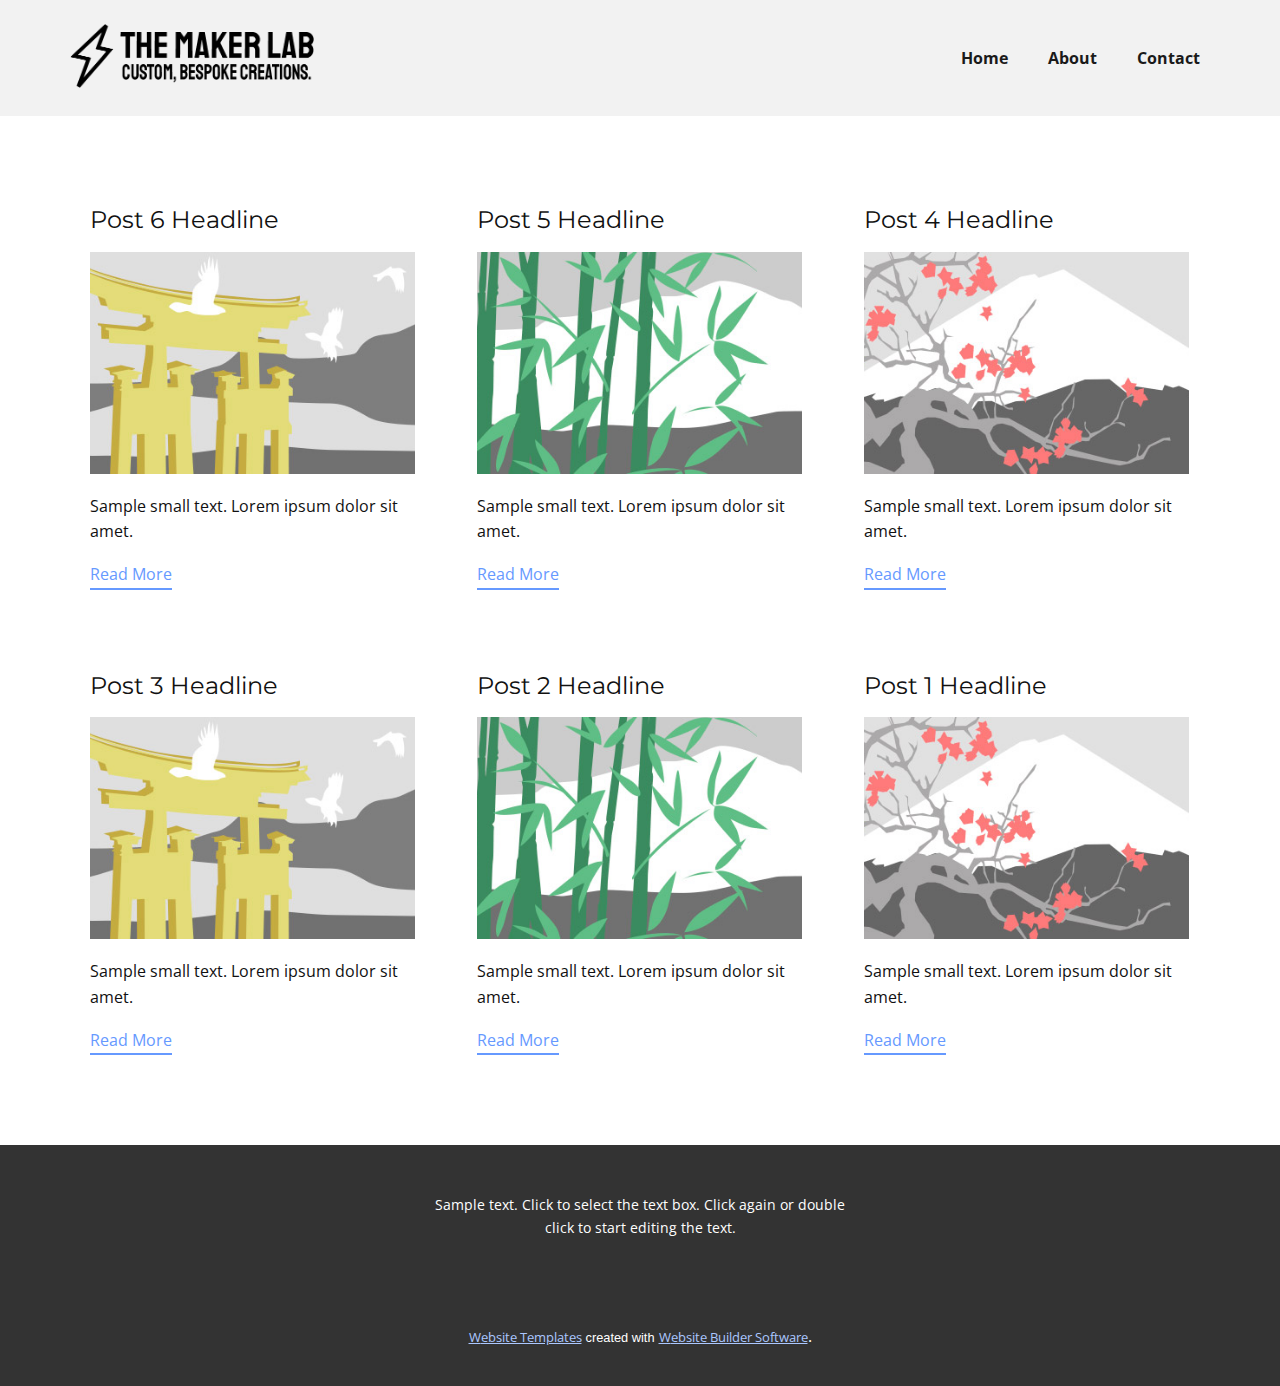
<file: blog/blog.html>
<!DOCTYPE html>
<html style="font-size: 16px;" lang="en"><head>
    <meta name="viewport" content="width=device-width, initial-scale=1.0">
    <meta charset="utf-8">
    <meta name="keywords" content="">
    <meta name="description" content="">
    <title>Blog Template</title>
    <link rel="stylesheet" href="../nicepage.css" media="screen">
<link rel="stylesheet" href="../Blog-Template.css" media="screen">
    <script class="u-script" type="text/javascript" src="../jquery.js" defer=""></script>
    <script class="u-script" type="text/javascript" src="../nicepage.js" defer=""></script>
    <meta name="generator" content="Nicepage 5.7.9, nicepage.com">
    <link id="u-theme-google-font" rel="stylesheet" href="https://fonts.googleapis.com/css?family=Montserrat:100,100i,200,200i,300,300i,400,400i,500,500i,600,600i,700,700i,800,800i,900,900i|Open+Sans:300,300i,400,400i,500,500i,600,600i,700,700i,800,800i">
    
    
    <script type="application/ld+json">{
		"@context": "http://schema.org",
		"@type": "Organization",
		"name": "",
		"logo": "images/text.png"
}</script>
    <meta name="theme-color" content="#6699ff">
  <meta data-intl-tel-input-cdn-path="intlTelInput/"></head>
  <body class="u-body u-xl-mode" data-lang="en"><header class="u-clearfix u-grey-5 u-header u-header" id="sec-a6db"><div class="u-clearfix u-sheet u-sheet-1">
        <a href="https://nicepage.com" class="u-image u-logo u-image-1" data-image-width="546" data-image-height="143">
          <img src="../images/text.png" class="u-logo-image u-logo-image-1">
        </a>
        <nav class="u-menu u-menu-one-level u-offcanvas u-menu-1" data-responsive-from="MD">
          <div class="menu-collapse" style="font-size: 1rem; letter-spacing: 0px; font-weight: 700;">
            <a class="u-button-style u-custom-active-border-color u-custom-border u-custom-border-color u-custom-borders u-custom-hover-border-color u-custom-left-right-menu-spacing u-custom-padding-bottom u-custom-text-active-color u-custom-text-color u-custom-text-hover-color u-custom-top-bottom-menu-spacing u-nav-link u-text-active-palette-1-base u-text-hover-palette-2-base" href="#">
              <svg class="u-svg-link" viewBox="0 0 24 24"><use xmlns:xlink="http://www.w3.org/1999/xlink" xlink:href="#menu-hamburger"></use></svg>
              <svg class="u-svg-content" version="1.1" id="menu-hamburger" viewBox="0 0 16 16" x="0px" y="0px" xmlns:xlink="http://www.w3.org/1999/xlink" xmlns="http://www.w3.org/2000/svg"><g><rect y="1" width="16" height="2"></rect><rect y="7" width="16" height="2"></rect><rect y="13" width="16" height="2"></rect>
</g></svg>
            </a>
          </div>
          <div class="u-custom-menu u-nav-container">
            <ul class="u-nav u-spacing-20 u-unstyled u-nav-1"><li class="u-nav-item"><a class="u-border-active-palette-1-base u-border-hover-palette-1-base u-button-style u-nav-link u-text-active-custom-color-1 u-text-grey-90 u-text-hover-custom-color-1" href="../Home.html" style="padding: 10px;">Home</a>
</li><li class="u-nav-item"><a class="u-border-active-palette-1-base u-border-hover-palette-1-base u-button-style u-nav-link u-text-active-custom-color-1 u-text-grey-90 u-text-hover-custom-color-1" href="../About.html" style="padding: 10px;">About</a>
</li><li class="u-nav-item"><a class="u-border-active-palette-1-base u-border-hover-palette-1-base u-button-style u-nav-link u-text-active-custom-color-1 u-text-grey-90 u-text-hover-custom-color-1" href="../Contact.html" style="padding: 10px;">Contact</a>
</li></ul>
          </div>
          <div class="u-custom-menu u-nav-container-collapse">
            <div class="u-black u-container-style u-inner-container-layout u-opacity u-opacity-95 u-sidenav">
              <div class="u-inner-container-layout u-sidenav-overflow">
                <div class="u-menu-close"></div>
                <ul class="u-align-center u-nav u-popupmenu-items u-unstyled u-nav-2"><li class="u-nav-item"><a class="u-button-style u-nav-link" href="../Home.html">Home</a>
</li><li class="u-nav-item"><a class="u-button-style u-nav-link" href="../About.html">About</a>
</li><li class="u-nav-item"><a class="u-button-style u-nav-link" href="../Contact.html">Contact</a>
</li></ul>
              </div>
            </div>
            <div class="u-black u-menu-overlay u-opacity u-opacity-70"></div>
          </div>
        </nav>
      </div></header>
    <section class="u-clearfix u-section-1" id="sec-d65d">
      <div class="u-clearfix u-sheet u-valign-middle u-sheet-1"><!--blog--><!--blog_options_json--><!--{"type":"Recent","source":"","tags":"","count":""}--><!--/blog_options_json-->
        <div class="u-blog u-expanded-width u-repeater u-repeater-1"><!--blog_post-->
          <div class="u-blog-post u-container-style u-repeater-item u-white u-repeater-item-1">
            <div class="u-container-layout u-similar-container u-valign-top u-container-layout-1"><!--blog_post_header-->
              <h4 class="u-blog-control u-text u-text-1">
                <a class="u-post-header-link" href="../blog/post-5.html">Post 6 Headline</a>
              </h4><!--/blog_post_header--><!--blog_post_image-->
              <a class="u-post-header-link" href="../blog/post-5.html"><img alt="" class="u-blog-control u-expanded-width u-image u-image-default u-image-1" src="../images/8ad73f3c.jpeg"></a><!--/blog_post_image--><!--blog_post_content-->
              <div class="u-blog-control u-post-content u-text u-text-2 fr-view">Sample small text. Lorem ipsum dolor sit amet.</div><!--/blog_post_content--><!--blog_post_readmore-->
              <a href="../blog/post-5.html" class="u-blog-control u-border-2 u-border-palette-1-base u-btn u-btn-rectangle u-button-style u-none u-btn-1"><!--blog_post_readmore_content--><!--options_json--><!--{"content":"","defaultValue":"Read More"}--><!--/options_json-->Read More<!--/blog_post_readmore_content--></a><!--/blog_post_readmore-->
            </div>
          </div><div class="u-blog-post u-container-style u-repeater-item u-video-cover u-white">
            <div class="u-container-layout u-similar-container u-valign-top u-container-layout-2"><!--blog_post_header-->
              <h4 class="u-blog-control u-text u-text-3">
                <a class="u-post-header-link" href="../blog/post-4.html">Post 5 Headline</a>
              </h4><!--/blog_post_header--><!--blog_post_image-->
              <a class="u-post-header-link" href="../blog/post-4.html"><img alt="" class="u-blog-control u-expanded-width u-image u-image-default u-image-2" src="../images/68f64b9d.jpeg"></a><!--/blog_post_image--><!--blog_post_content-->
              <div class="u-blog-control u-post-content u-text u-text-4 fr-view">Sample small text. Lorem ipsum dolor sit amet.</div><!--/blog_post_content--><!--blog_post_readmore-->
              <a href="../blog/post-4.html" class="u-blog-control u-border-2 u-border-palette-1-base u-btn u-btn-rectangle u-button-style u-none u-btn-2"><!--blog_post_readmore_content--><!--options_json--><!--{"content":"","defaultValue":"Read More"}--><!--/options_json-->Read More<!--/blog_post_readmore_content--></a><!--/blog_post_readmore-->
            </div>
          </div><div class="u-blog-post u-container-style u-repeater-item u-video-cover u-white">
            <div class="u-container-layout u-similar-container u-valign-top u-container-layout-3"><!--blog_post_header-->
              <h4 class="u-blog-control u-text u-text-5">
                <a class="u-post-header-link" href="../blog/post-3.html">Post 4 Headline</a>
              </h4><!--/blog_post_header--><!--blog_post_image-->
              <a class="u-post-header-link" href="../blog/post-3.html"><img alt="" class="u-blog-control u-expanded-width u-image u-image-default u-image-3" src="../images/0fd3416c.jpeg"></a><!--/blog_post_image--><!--blog_post_content-->
              <div class="u-blog-control u-post-content u-text u-text-6 fr-view">Sample small text. Lorem ipsum dolor sit amet.</div><!--/blog_post_content--><!--blog_post_readmore-->
              <a href="../blog/post-3.html" class="u-blog-control u-border-2 u-border-palette-1-base u-btn u-btn-rectangle u-button-style u-none u-btn-3"><!--blog_post_readmore_content--><!--options_json--><!--{"content":"","defaultValue":"Read More"}--><!--/options_json-->Read More<!--/blog_post_readmore_content--></a><!--/blog_post_readmore-->
            </div>
          </div><div class="u-blog-post u-container-style u-repeater-item u-white u-repeater-item-1">
            <div class="u-container-layout u-similar-container u-valign-top u-container-layout-1"><!--blog_post_header-->
              <h4 class="u-blog-control u-text u-text-1">
                <a class="u-post-header-link" href="../blog/post-2.html">Post 3 Headline</a>
              </h4><!--/blog_post_header--><!--blog_post_image-->
              <a class="u-post-header-link" href="../blog/post-2.html"><img alt="" class="u-blog-control u-expanded-width u-image u-image-default u-image-1" src="../images/8ad73f3c.jpeg"></a><!--/blog_post_image--><!--blog_post_content-->
              <div class="u-blog-control u-post-content u-text u-text-2 fr-view">Sample small text. Lorem ipsum dolor sit amet.</div><!--/blog_post_content--><!--blog_post_readmore-->
              <a href="../blog/post-2.html" class="u-blog-control u-border-2 u-border-palette-1-base u-btn u-btn-rectangle u-button-style u-none u-btn-1"><!--blog_post_readmore_content--><!--options_json--><!--{"content":"","defaultValue":"Read More"}--><!--/options_json-->Read More<!--/blog_post_readmore_content--></a><!--/blog_post_readmore-->
            </div>
          </div><div class="u-blog-post u-container-style u-repeater-item u-video-cover u-white">
            <div class="u-container-layout u-similar-container u-valign-top u-container-layout-2"><!--blog_post_header-->
              <h4 class="u-blog-control u-text u-text-3">
                <a class="u-post-header-link" href="../blog/post-1.html">Post 2 Headline</a>
              </h4><!--/blog_post_header--><!--blog_post_image-->
              <a class="u-post-header-link" href="../blog/post-1.html"><img alt="" class="u-blog-control u-expanded-width u-image u-image-default u-image-2" src="../images/68f64b9d.jpeg"></a><!--/blog_post_image--><!--blog_post_content-->
              <div class="u-blog-control u-post-content u-text u-text-4 fr-view">Sample small text. Lorem ipsum dolor sit amet.</div><!--/blog_post_content--><!--blog_post_readmore-->
              <a href="../blog/post-1.html" class="u-blog-control u-border-2 u-border-palette-1-base u-btn u-btn-rectangle u-button-style u-none u-btn-2"><!--blog_post_readmore_content--><!--options_json--><!--{"content":"","defaultValue":"Read More"}--><!--/options_json-->Read More<!--/blog_post_readmore_content--></a><!--/blog_post_readmore-->
            </div>
          </div><div class="u-blog-post u-container-style u-repeater-item u-video-cover u-white">
            <div class="u-container-layout u-similar-container u-valign-top u-container-layout-3"><!--blog_post_header-->
              <h4 class="u-blog-control u-text u-text-5">
                <a class="u-post-header-link" href="../blog/post.html">Post 1 Headline</a>
              </h4><!--/blog_post_header--><!--blog_post_image-->
              <a class="u-post-header-link" href="../blog/post.html"><img alt="" class="u-blog-control u-expanded-width u-image u-image-default u-image-3" src="../images/0fd3416c.jpeg"></a><!--/blog_post_image--><!--blog_post_content-->
              <div class="u-blog-control u-post-content u-text u-text-6 fr-view">Sample small text. Lorem ipsum dolor sit amet.</div><!--/blog_post_content--><!--blog_post_readmore-->
              <a href="../blog/post.html" class="u-blog-control u-border-2 u-border-palette-1-base u-btn u-btn-rectangle u-button-style u-none u-btn-3"><!--blog_post_readmore_content--><!--options_json--><!--{"content":"","defaultValue":"Read More"}--><!--/options_json-->Read More<!--/blog_post_readmore_content--></a><!--/blog_post_readmore-->
            </div>
          </div><!--/blog_post--><!--blog_post-->
          <!--/blog_post--><!--blog_post-->
          <!--/blog_post-->
        </div><!--/blog-->
      </div>
    </section>
    
    
    <footer class="u-align-center u-clearfix u-footer u-grey-80 u-footer" id="sec-c599"><div class="u-clearfix u-sheet u-sheet-1">
        <p class="u-small-text u-text u-text-variant u-text-1">Sample text. Click to select the text box. Click again or double click to start editing the text.</p>
      </div></footer>
    <section class="u-backlink u-clearfix u-grey-80">
      <a class="u-link" href="https://nicepage.com/website-templates" target="_blank">
        <span>Website Templates</span>
      </a>
      <p class="u-text">
        <span>created with</span>
      </p>
      <a class="u-link" href="" target="_blank">
        <span>Website Builder Software</span>
      </a>. 
    </section>
  
</body></html>
</file>
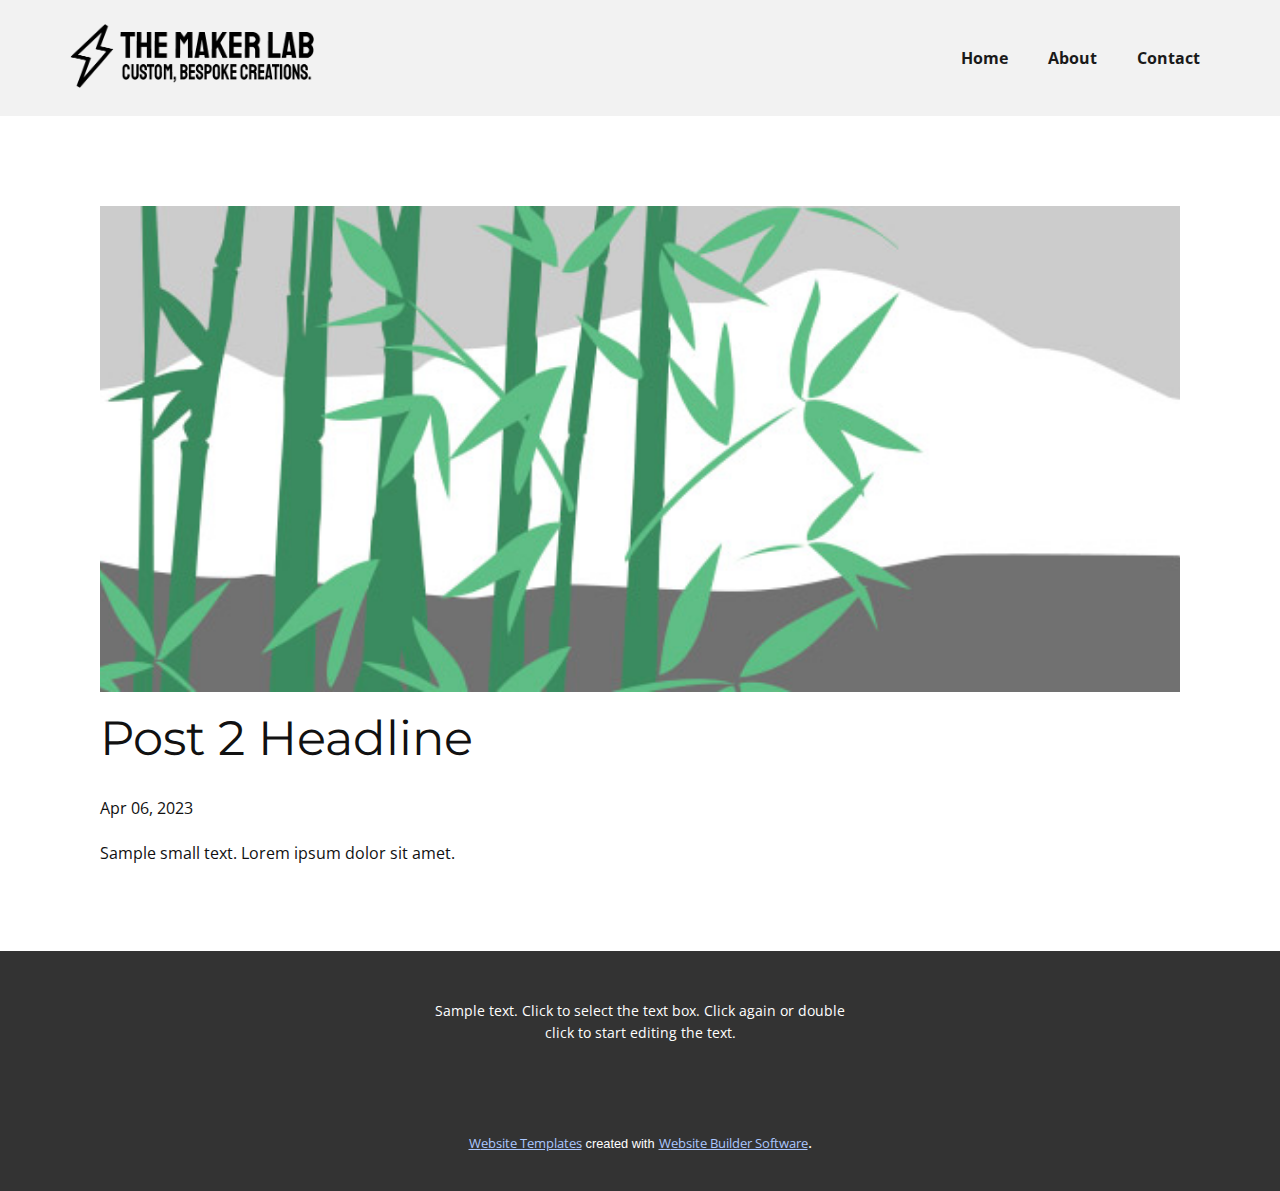
<file: blog/post-1.html>
<!DOCTYPE html>
<html style="font-size: 16px;" lang="en"><head>
    <meta name="viewport" content="width=device-width, initial-scale=1.0">
    <meta charset="utf-8">
    <meta name="keywords" content="Post 1 Headline">
    <meta name="description" content="">
    <title>Post 2 Headline</title>
    <link rel="stylesheet" href="../nicepage.css" media="screen">
<link rel="stylesheet" href="../Post-Template.css" media="screen">
    <script class="u-script" type="text/javascript" src="../jquery.js" defer=""></script>
    <script class="u-script" type="text/javascript" src="../nicepage.js" defer=""></script>
    <meta name="generator" content="Nicepage 5.7.9, nicepage.com">
    <link id="u-theme-google-font" rel="stylesheet" href="https://fonts.googleapis.com/css?family=Montserrat:100,100i,200,200i,300,300i,400,400i,500,500i,600,600i,700,700i,800,800i,900,900i|Open+Sans:300,300i,400,400i,500,500i,600,600i,700,700i,800,800i">
    
    
    <script type="application/ld+json">{
		"@context": "http://schema.org",
		"@type": "Organization",
		"name": "",
		"logo": "images/text.png"
}</script>
    <meta name="theme-color" content="#6699ff">
  <meta data-intl-tel-input-cdn-path="intlTelInput/"></head>
  <body class="u-body u-xl-mode" data-lang="en"><header class="u-clearfix u-grey-5 u-header u-header" id="sec-a6db"><div class="u-clearfix u-sheet u-sheet-1">
        <a href="https://nicepage.com" class="u-image u-logo u-image-1" data-image-width="546" data-image-height="143">
          <img src="../images/text.png" class="u-logo-image u-logo-image-1">
        </a>
        <nav class="u-menu u-menu-one-level u-offcanvas u-menu-1" data-responsive-from="MD">
          <div class="menu-collapse" style="font-size: 1rem; letter-spacing: 0px; font-weight: 700;">
            <a class="u-button-style u-custom-active-border-color u-custom-border u-custom-border-color u-custom-borders u-custom-hover-border-color u-custom-left-right-menu-spacing u-custom-padding-bottom u-custom-text-active-color u-custom-text-color u-custom-text-hover-color u-custom-top-bottom-menu-spacing u-nav-link u-text-active-palette-1-base u-text-hover-palette-2-base" href="#">
              <svg class="u-svg-link" viewBox="0 0 24 24"><use xmlns:xlink="http://www.w3.org/1999/xlink" xlink:href="#menu-hamburger"></use></svg>
              <svg class="u-svg-content" version="1.1" id="menu-hamburger" viewBox="0 0 16 16" x="0px" y="0px" xmlns:xlink="http://www.w3.org/1999/xlink" xmlns="http://www.w3.org/2000/svg"><g><rect y="1" width="16" height="2"></rect><rect y="7" width="16" height="2"></rect><rect y="13" width="16" height="2"></rect>
</g></svg>
            </a>
          </div>
          <div class="u-custom-menu u-nav-container">
            <ul class="u-nav u-spacing-20 u-unstyled u-nav-1"><li class="u-nav-item"><a class="u-border-active-palette-1-base u-border-hover-palette-1-base u-button-style u-nav-link u-text-active-custom-color-1 u-text-grey-90 u-text-hover-custom-color-1" href="../Home.html" style="padding: 10px;">Home</a>
</li><li class="u-nav-item"><a class="u-border-active-palette-1-base u-border-hover-palette-1-base u-button-style u-nav-link u-text-active-custom-color-1 u-text-grey-90 u-text-hover-custom-color-1" href="../About.html" style="padding: 10px;">About</a>
</li><li class="u-nav-item"><a class="u-border-active-palette-1-base u-border-hover-palette-1-base u-button-style u-nav-link u-text-active-custom-color-1 u-text-grey-90 u-text-hover-custom-color-1" href="../Contact.html" style="padding: 10px;">Contact</a>
</li></ul>
          </div>
          <div class="u-custom-menu u-nav-container-collapse">
            <div class="u-black u-container-style u-inner-container-layout u-opacity u-opacity-95 u-sidenav">
              <div class="u-inner-container-layout u-sidenav-overflow">
                <div class="u-menu-close"></div>
                <ul class="u-align-center u-nav u-popupmenu-items u-unstyled u-nav-2"><li class="u-nav-item"><a class="u-button-style u-nav-link" href="../Home.html">Home</a>
</li><li class="u-nav-item"><a class="u-button-style u-nav-link" href="../About.html">About</a>
</li><li class="u-nav-item"><a class="u-button-style u-nav-link" href="../Contact.html">Contact</a>
</li></ul>
              </div>
            </div>
            <div class="u-black u-menu-overlay u-opacity u-opacity-70"></div>
          </div>
        </nav>
      </div></header>
    <section class="u-align-center u-clearfix u-section-1" id="sec-24ce">
      <div class="u-clearfix u-sheet u-valign-middle-md u-valign-middle-sm u-valign-middle-xs u-sheet-1"><!--post_details--><!--post_details_options_json--><!--{"source":""}--><!--/post_details_options_json--><!--blog_post-->
        <div class="u-container-style u-expanded-width u-post-details u-post-details-1">
          <div class="u-container-layout u-valign-middle u-container-layout-1"><!--blog_post_image-->
            <img alt="" class="u-blog-control u-expanded-width u-image u-image-default u-image-1" src="../images/68f64b9d.jpeg"><!--/blog_post_image--><!--blog_post_header-->
            <h2 class="u-blog-control u-text u-text-1">Post 2 Headline</h2><!--/blog_post_header--><!--blog_post_metadata-->
            <div class="u-blog-control u-metadata u-metadata-1"><!--blog_post_metadata_date-->
              <span class="u-meta-date u-meta-icon">Apr 06, 2023</span><!--/blog_post_metadata_date--><!--blog_post_metadata_category-->
              <!--/blog_post_metadata_category--><!--blog_post_metadata_comments-->
              <!--/blog_post_metadata_comments-->
            </div><!--/blog_post_metadata--><!--blog_post_content-->
            <div class="u-align-justify u-blog-control u-post-content u-text u-text-2 fr-view">
  Sample small text. Lorem ipsum dolor sit amet.
  </div><!--/blog_post_content-->
          </div>
        </div><!--/blog_post--><!--/post_details-->
      </div>
    </section>
    
    
    <footer class="u-align-center u-clearfix u-footer u-grey-80 u-footer" id="sec-c599"><div class="u-clearfix u-sheet u-sheet-1">
        <p class="u-small-text u-text u-text-variant u-text-1">Sample text. Click to select the text box. Click again or double click to start editing the text.</p>
      </div></footer>
    <section class="u-backlink u-clearfix u-grey-80">
      <a class="u-link" href="https://nicepage.com/website-templates" target="_blank">
        <span>Website Templates</span>
      </a>
      <p class="u-text">
        <span>created with</span>
      </p>
      <a class="u-link" href="" target="_blank">
        <span>Website Builder Software</span>
      </a>. 
    </section>
  
</body></html>
</file>
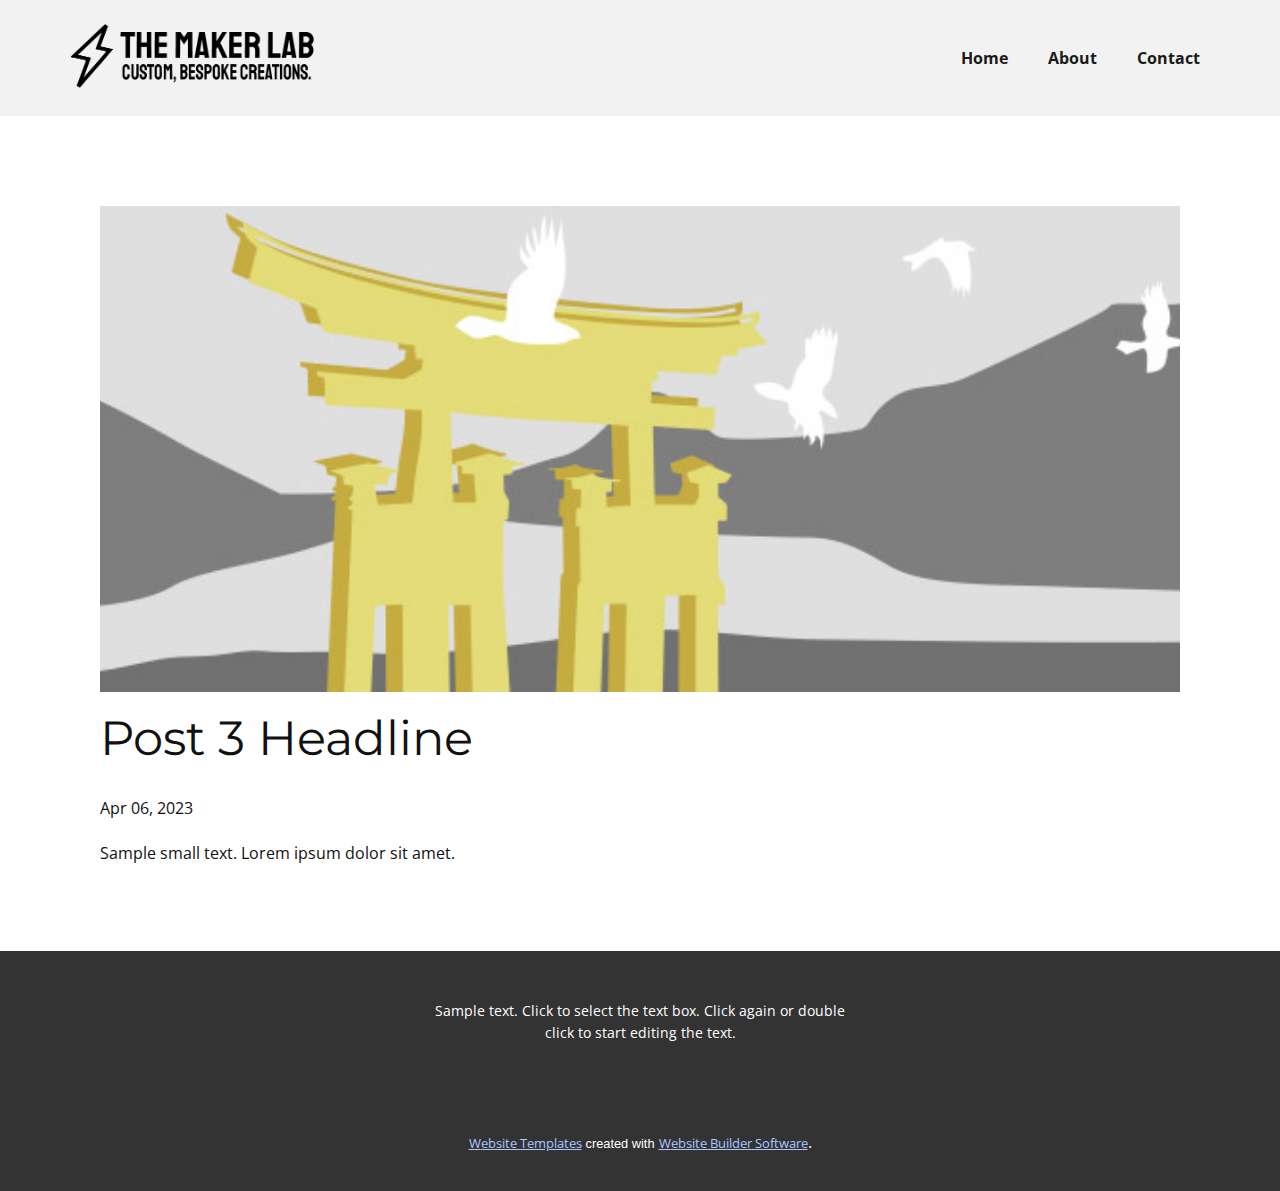
<file: blog/post-2.html>
<!DOCTYPE html>
<html style="font-size: 16px;" lang="en"><head>
    <meta name="viewport" content="width=device-width, initial-scale=1.0">
    <meta charset="utf-8">
    <meta name="keywords" content="Post 1 Headline">
    <meta name="description" content="">
    <title>Post 3 Headline</title>
    <link rel="stylesheet" href="../nicepage.css" media="screen">
<link rel="stylesheet" href="../Post-Template.css" media="screen">
    <script class="u-script" type="text/javascript" src="../jquery.js" defer=""></script>
    <script class="u-script" type="text/javascript" src="../nicepage.js" defer=""></script>
    <meta name="generator" content="Nicepage 5.7.9, nicepage.com">
    <link id="u-theme-google-font" rel="stylesheet" href="https://fonts.googleapis.com/css?family=Montserrat:100,100i,200,200i,300,300i,400,400i,500,500i,600,600i,700,700i,800,800i,900,900i|Open+Sans:300,300i,400,400i,500,500i,600,600i,700,700i,800,800i">
    
    
    <script type="application/ld+json">{
		"@context": "http://schema.org",
		"@type": "Organization",
		"name": "",
		"logo": "images/text.png"
}</script>
    <meta name="theme-color" content="#6699ff">
  <meta data-intl-tel-input-cdn-path="intlTelInput/"></head>
  <body class="u-body u-xl-mode" data-lang="en"><header class="u-clearfix u-grey-5 u-header u-header" id="sec-a6db"><div class="u-clearfix u-sheet u-sheet-1">
        <a href="https://nicepage.com" class="u-image u-logo u-image-1" data-image-width="546" data-image-height="143">
          <img src="../images/text.png" class="u-logo-image u-logo-image-1">
        </a>
        <nav class="u-menu u-menu-one-level u-offcanvas u-menu-1" data-responsive-from="MD">
          <div class="menu-collapse" style="font-size: 1rem; letter-spacing: 0px; font-weight: 700;">
            <a class="u-button-style u-custom-active-border-color u-custom-border u-custom-border-color u-custom-borders u-custom-hover-border-color u-custom-left-right-menu-spacing u-custom-padding-bottom u-custom-text-active-color u-custom-text-color u-custom-text-hover-color u-custom-top-bottom-menu-spacing u-nav-link u-text-active-palette-1-base u-text-hover-palette-2-base" href="#">
              <svg class="u-svg-link" viewBox="0 0 24 24"><use xmlns:xlink="http://www.w3.org/1999/xlink" xlink:href="#menu-hamburger"></use></svg>
              <svg class="u-svg-content" version="1.1" id="menu-hamburger" viewBox="0 0 16 16" x="0px" y="0px" xmlns:xlink="http://www.w3.org/1999/xlink" xmlns="http://www.w3.org/2000/svg"><g><rect y="1" width="16" height="2"></rect><rect y="7" width="16" height="2"></rect><rect y="13" width="16" height="2"></rect>
</g></svg>
            </a>
          </div>
          <div class="u-custom-menu u-nav-container">
            <ul class="u-nav u-spacing-20 u-unstyled u-nav-1"><li class="u-nav-item"><a class="u-border-active-palette-1-base u-border-hover-palette-1-base u-button-style u-nav-link u-text-active-custom-color-1 u-text-grey-90 u-text-hover-custom-color-1" href="../Home.html" style="padding: 10px;">Home</a>
</li><li class="u-nav-item"><a class="u-border-active-palette-1-base u-border-hover-palette-1-base u-button-style u-nav-link u-text-active-custom-color-1 u-text-grey-90 u-text-hover-custom-color-1" href="../About.html" style="padding: 10px;">About</a>
</li><li class="u-nav-item"><a class="u-border-active-palette-1-base u-border-hover-palette-1-base u-button-style u-nav-link u-text-active-custom-color-1 u-text-grey-90 u-text-hover-custom-color-1" href="../Contact.html" style="padding: 10px;">Contact</a>
</li></ul>
          </div>
          <div class="u-custom-menu u-nav-container-collapse">
            <div class="u-black u-container-style u-inner-container-layout u-opacity u-opacity-95 u-sidenav">
              <div class="u-inner-container-layout u-sidenav-overflow">
                <div class="u-menu-close"></div>
                <ul class="u-align-center u-nav u-popupmenu-items u-unstyled u-nav-2"><li class="u-nav-item"><a class="u-button-style u-nav-link" href="../Home.html">Home</a>
</li><li class="u-nav-item"><a class="u-button-style u-nav-link" href="../About.html">About</a>
</li><li class="u-nav-item"><a class="u-button-style u-nav-link" href="../Contact.html">Contact</a>
</li></ul>
              </div>
            </div>
            <div class="u-black u-menu-overlay u-opacity u-opacity-70"></div>
          </div>
        </nav>
      </div></header>
    <section class="u-align-center u-clearfix u-section-1" id="sec-24ce">
      <div class="u-clearfix u-sheet u-valign-middle-md u-valign-middle-sm u-valign-middle-xs u-sheet-1"><!--post_details--><!--post_details_options_json--><!--{"source":""}--><!--/post_details_options_json--><!--blog_post-->
        <div class="u-container-style u-expanded-width u-post-details u-post-details-1">
          <div class="u-container-layout u-valign-middle u-container-layout-1"><!--blog_post_image-->
            <img alt="" class="u-blog-control u-expanded-width u-image u-image-default u-image-1" src="../images/8ad73f3c.jpeg"><!--/blog_post_image--><!--blog_post_header-->
            <h2 class="u-blog-control u-text u-text-1">Post 3 Headline</h2><!--/blog_post_header--><!--blog_post_metadata-->
            <div class="u-blog-control u-metadata u-metadata-1"><!--blog_post_metadata_date-->
              <span class="u-meta-date u-meta-icon">Apr 06, 2023</span><!--/blog_post_metadata_date--><!--blog_post_metadata_category-->
              <!--/blog_post_metadata_category--><!--blog_post_metadata_comments-->
              <!--/blog_post_metadata_comments-->
            </div><!--/blog_post_metadata--><!--blog_post_content-->
            <div class="u-align-justify u-blog-control u-post-content u-text u-text-2 fr-view">
  Sample small text. Lorem ipsum dolor sit amet.
  </div><!--/blog_post_content-->
          </div>
        </div><!--/blog_post--><!--/post_details-->
      </div>
    </section>
    
    
    <footer class="u-align-center u-clearfix u-footer u-grey-80 u-footer" id="sec-c599"><div class="u-clearfix u-sheet u-sheet-1">
        <p class="u-small-text u-text u-text-variant u-text-1">Sample text. Click to select the text box. Click again or double click to start editing the text.</p>
      </div></footer>
    <section class="u-backlink u-clearfix u-grey-80">
      <a class="u-link" href="https://nicepage.com/website-templates" target="_blank">
        <span>Website Templates</span>
      </a>
      <p class="u-text">
        <span>created with</span>
      </p>
      <a class="u-link" href="" target="_blank">
        <span>Website Builder Software</span>
      </a>. 
    </section>
  
</body></html>
</file>
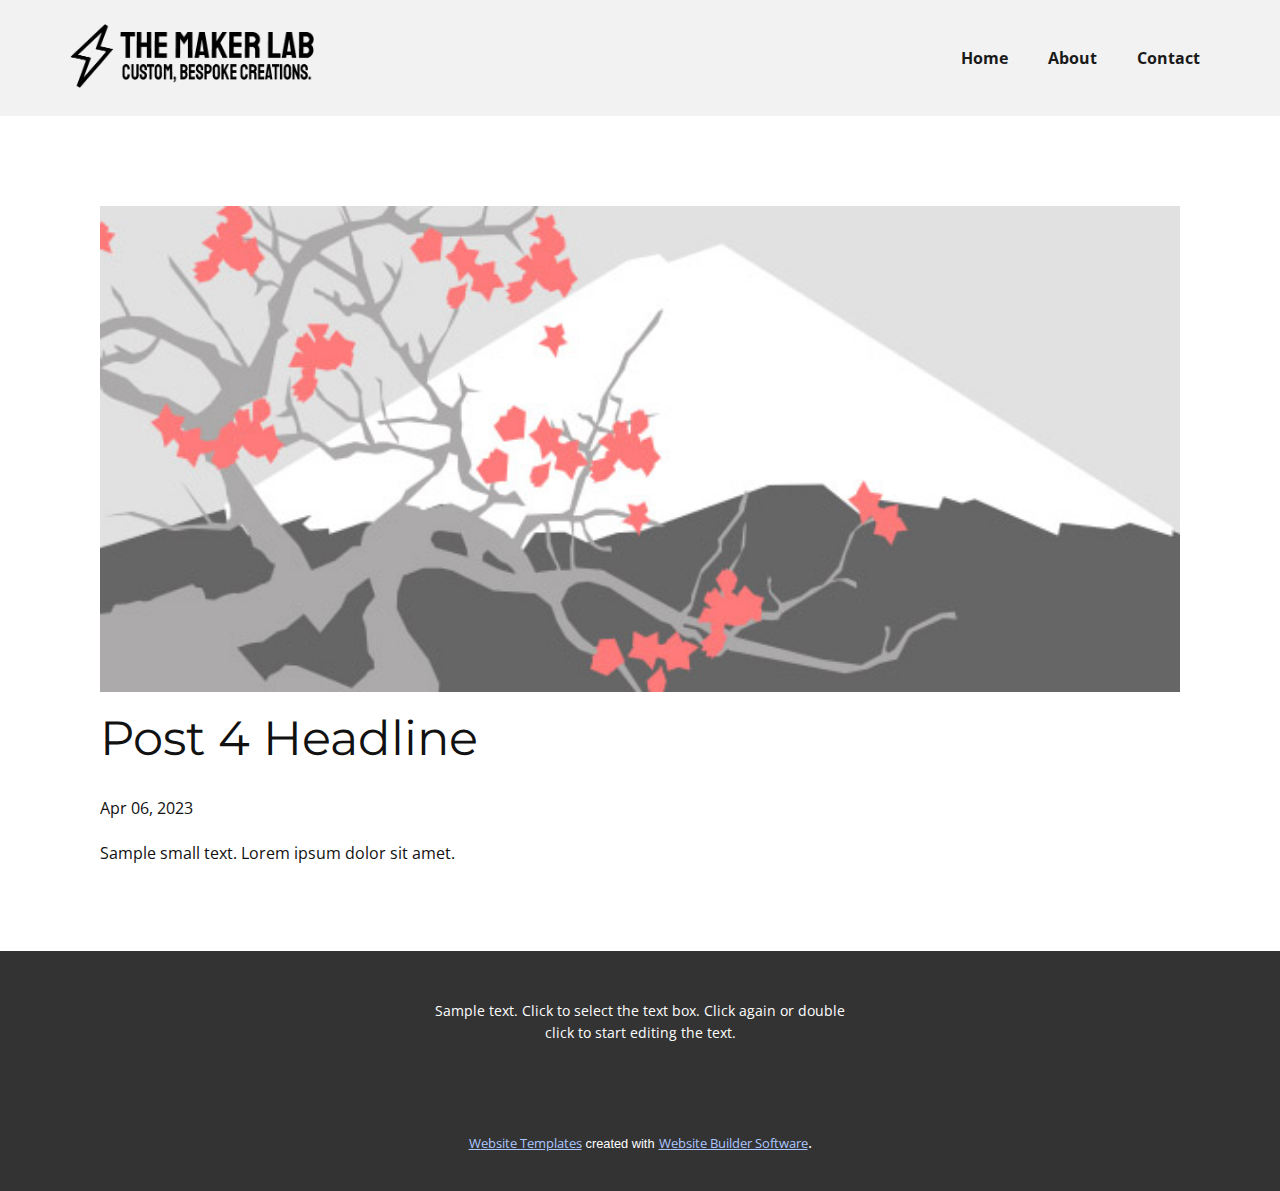
<file: blog/post-3.html>
<!DOCTYPE html>
<html style="font-size: 16px;" lang="en"><head>
    <meta name="viewport" content="width=device-width, initial-scale=1.0">
    <meta charset="utf-8">
    <meta name="keywords" content="Post 1 Headline">
    <meta name="description" content="">
    <title>Post 4 Headline</title>
    <link rel="stylesheet" href="../nicepage.css" media="screen">
<link rel="stylesheet" href="../Post-Template.css" media="screen">
    <script class="u-script" type="text/javascript" src="../jquery.js" defer=""></script>
    <script class="u-script" type="text/javascript" src="../nicepage.js" defer=""></script>
    <meta name="generator" content="Nicepage 5.7.9, nicepage.com">
    <link id="u-theme-google-font" rel="stylesheet" href="https://fonts.googleapis.com/css?family=Montserrat:100,100i,200,200i,300,300i,400,400i,500,500i,600,600i,700,700i,800,800i,900,900i|Open+Sans:300,300i,400,400i,500,500i,600,600i,700,700i,800,800i">
    
    
    <script type="application/ld+json">{
		"@context": "http://schema.org",
		"@type": "Organization",
		"name": "",
		"logo": "images/text.png"
}</script>
    <meta name="theme-color" content="#6699ff">
  <meta data-intl-tel-input-cdn-path="intlTelInput/"></head>
  <body class="u-body u-xl-mode" data-lang="en"><header class="u-clearfix u-grey-5 u-header u-header" id="sec-a6db"><div class="u-clearfix u-sheet u-sheet-1">
        <a href="https://nicepage.com" class="u-image u-logo u-image-1" data-image-width="546" data-image-height="143">
          <img src="../images/text.png" class="u-logo-image u-logo-image-1">
        </a>
        <nav class="u-menu u-menu-one-level u-offcanvas u-menu-1" data-responsive-from="MD">
          <div class="menu-collapse" style="font-size: 1rem; letter-spacing: 0px; font-weight: 700;">
            <a class="u-button-style u-custom-active-border-color u-custom-border u-custom-border-color u-custom-borders u-custom-hover-border-color u-custom-left-right-menu-spacing u-custom-padding-bottom u-custom-text-active-color u-custom-text-color u-custom-text-hover-color u-custom-top-bottom-menu-spacing u-nav-link u-text-active-palette-1-base u-text-hover-palette-2-base" href="#">
              <svg class="u-svg-link" viewBox="0 0 24 24"><use xmlns:xlink="http://www.w3.org/1999/xlink" xlink:href="#menu-hamburger"></use></svg>
              <svg class="u-svg-content" version="1.1" id="menu-hamburger" viewBox="0 0 16 16" x="0px" y="0px" xmlns:xlink="http://www.w3.org/1999/xlink" xmlns="http://www.w3.org/2000/svg"><g><rect y="1" width="16" height="2"></rect><rect y="7" width="16" height="2"></rect><rect y="13" width="16" height="2"></rect>
</g></svg>
            </a>
          </div>
          <div class="u-custom-menu u-nav-container">
            <ul class="u-nav u-spacing-20 u-unstyled u-nav-1"><li class="u-nav-item"><a class="u-border-active-palette-1-base u-border-hover-palette-1-base u-button-style u-nav-link u-text-active-custom-color-1 u-text-grey-90 u-text-hover-custom-color-1" href="../Home.html" style="padding: 10px;">Home</a>
</li><li class="u-nav-item"><a class="u-border-active-palette-1-base u-border-hover-palette-1-base u-button-style u-nav-link u-text-active-custom-color-1 u-text-grey-90 u-text-hover-custom-color-1" href="../About.html" style="padding: 10px;">About</a>
</li><li class="u-nav-item"><a class="u-border-active-palette-1-base u-border-hover-palette-1-base u-button-style u-nav-link u-text-active-custom-color-1 u-text-grey-90 u-text-hover-custom-color-1" href="../Contact.html" style="padding: 10px;">Contact</a>
</li></ul>
          </div>
          <div class="u-custom-menu u-nav-container-collapse">
            <div class="u-black u-container-style u-inner-container-layout u-opacity u-opacity-95 u-sidenav">
              <div class="u-inner-container-layout u-sidenav-overflow">
                <div class="u-menu-close"></div>
                <ul class="u-align-center u-nav u-popupmenu-items u-unstyled u-nav-2"><li class="u-nav-item"><a class="u-button-style u-nav-link" href="../Home.html">Home</a>
</li><li class="u-nav-item"><a class="u-button-style u-nav-link" href="../About.html">About</a>
</li><li class="u-nav-item"><a class="u-button-style u-nav-link" href="../Contact.html">Contact</a>
</li></ul>
              </div>
            </div>
            <div class="u-black u-menu-overlay u-opacity u-opacity-70"></div>
          </div>
        </nav>
      </div></header>
    <section class="u-align-center u-clearfix u-section-1" id="sec-24ce">
      <div class="u-clearfix u-sheet u-valign-middle-md u-valign-middle-sm u-valign-middle-xs u-sheet-1"><!--post_details--><!--post_details_options_json--><!--{"source":""}--><!--/post_details_options_json--><!--blog_post-->
        <div class="u-container-style u-expanded-width u-post-details u-post-details-1">
          <div class="u-container-layout u-valign-middle u-container-layout-1"><!--blog_post_image-->
            <img alt="" class="u-blog-control u-expanded-width u-image u-image-default u-image-1" src="../images/0fd3416c.jpeg"><!--/blog_post_image--><!--blog_post_header-->
            <h2 class="u-blog-control u-text u-text-1">Post 4 Headline</h2><!--/blog_post_header--><!--blog_post_metadata-->
            <div class="u-blog-control u-metadata u-metadata-1"><!--blog_post_metadata_date-->
              <span class="u-meta-date u-meta-icon">Apr 06, 2023</span><!--/blog_post_metadata_date--><!--blog_post_metadata_category-->
              <!--/blog_post_metadata_category--><!--blog_post_metadata_comments-->
              <!--/blog_post_metadata_comments-->
            </div><!--/blog_post_metadata--><!--blog_post_content-->
            <div class="u-align-justify u-blog-control u-post-content u-text u-text-2 fr-view">
  Sample small text. Lorem ipsum dolor sit amet.
  </div><!--/blog_post_content-->
          </div>
        </div><!--/blog_post--><!--/post_details-->
      </div>
    </section>
    
    
    <footer class="u-align-center u-clearfix u-footer u-grey-80 u-footer" id="sec-c599"><div class="u-clearfix u-sheet u-sheet-1">
        <p class="u-small-text u-text u-text-variant u-text-1">Sample text. Click to select the text box. Click again or double click to start editing the text.</p>
      </div></footer>
    <section class="u-backlink u-clearfix u-grey-80">
      <a class="u-link" href="https://nicepage.com/website-templates" target="_blank">
        <span>Website Templates</span>
      </a>
      <p class="u-text">
        <span>created with</span>
      </p>
      <a class="u-link" href="" target="_blank">
        <span>Website Builder Software</span>
      </a>. 
    </section>
  
</body></html>
</file>
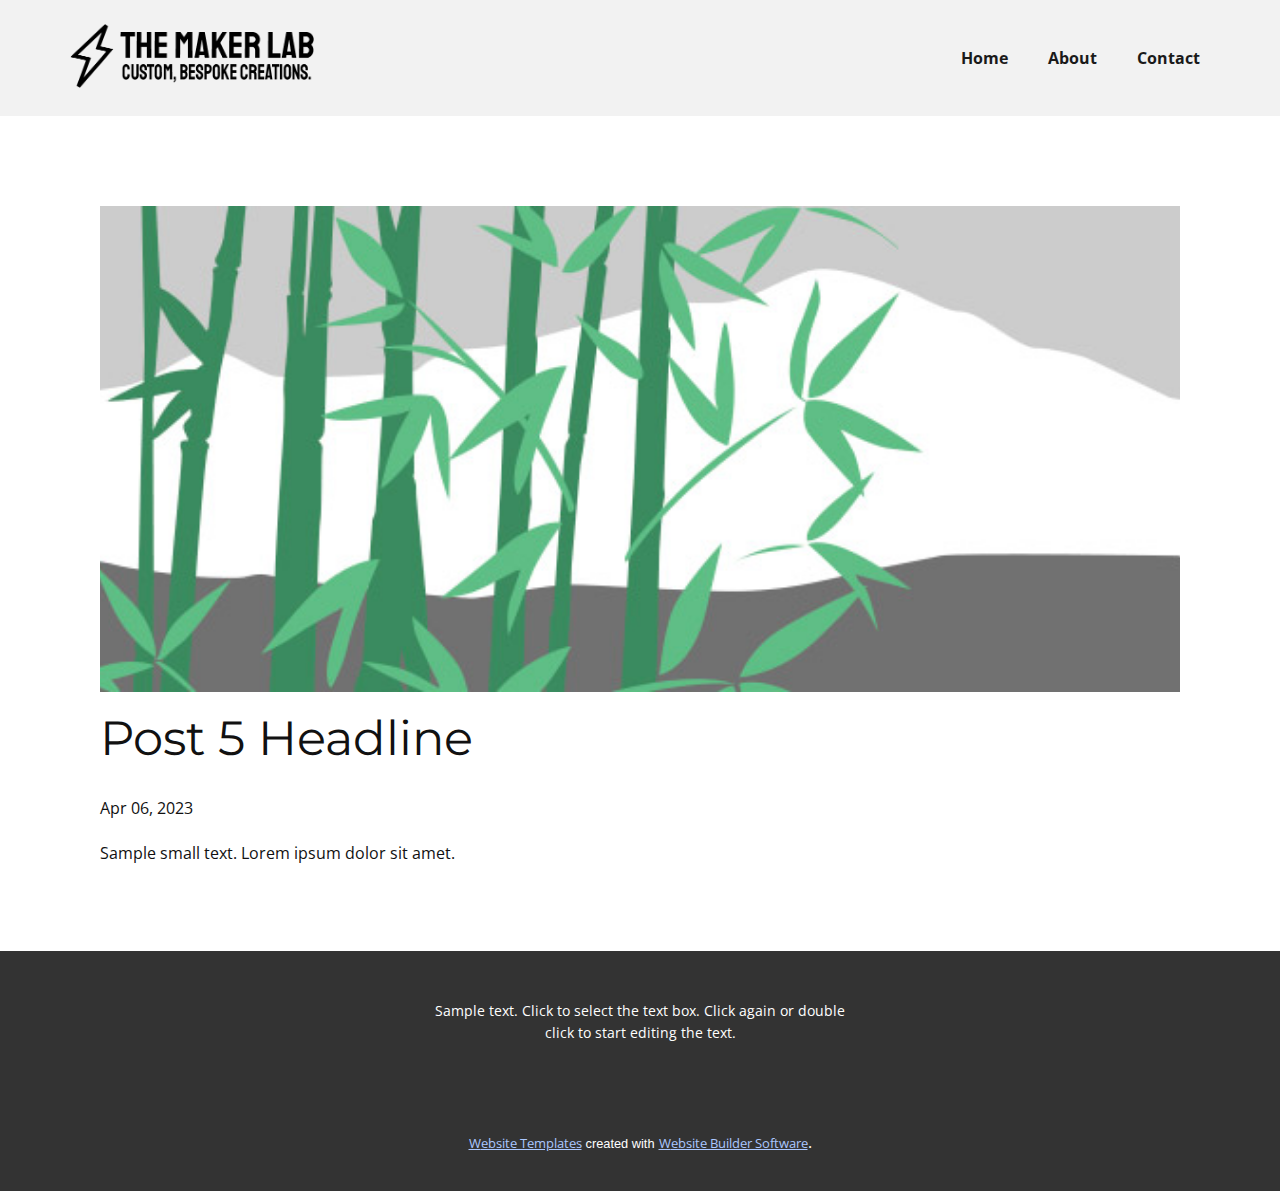
<file: blog/post-4.html>
<!DOCTYPE html>
<html style="font-size: 16px;" lang="en"><head>
    <meta name="viewport" content="width=device-width, initial-scale=1.0">
    <meta charset="utf-8">
    <meta name="keywords" content="Post 1 Headline">
    <meta name="description" content="">
    <title>Post 5 Headline</title>
    <link rel="stylesheet" href="../nicepage.css" media="screen">
<link rel="stylesheet" href="../Post-Template.css" media="screen">
    <script class="u-script" type="text/javascript" src="../jquery.js" defer=""></script>
    <script class="u-script" type="text/javascript" src="../nicepage.js" defer=""></script>
    <meta name="generator" content="Nicepage 5.7.9, nicepage.com">
    <link id="u-theme-google-font" rel="stylesheet" href="https://fonts.googleapis.com/css?family=Montserrat:100,100i,200,200i,300,300i,400,400i,500,500i,600,600i,700,700i,800,800i,900,900i|Open+Sans:300,300i,400,400i,500,500i,600,600i,700,700i,800,800i">
    
    
    <script type="application/ld+json">{
		"@context": "http://schema.org",
		"@type": "Organization",
		"name": "",
		"logo": "images/text.png"
}</script>
    <meta name="theme-color" content="#6699ff">
  <meta data-intl-tel-input-cdn-path="intlTelInput/"></head>
  <body class="u-body u-xl-mode" data-lang="en"><header class="u-clearfix u-grey-5 u-header u-header" id="sec-a6db"><div class="u-clearfix u-sheet u-sheet-1">
        <a href="https://nicepage.com" class="u-image u-logo u-image-1" data-image-width="546" data-image-height="143">
          <img src="../images/text.png" class="u-logo-image u-logo-image-1">
        </a>
        <nav class="u-menu u-menu-one-level u-offcanvas u-menu-1" data-responsive-from="MD">
          <div class="menu-collapse" style="font-size: 1rem; letter-spacing: 0px; font-weight: 700;">
            <a class="u-button-style u-custom-active-border-color u-custom-border u-custom-border-color u-custom-borders u-custom-hover-border-color u-custom-left-right-menu-spacing u-custom-padding-bottom u-custom-text-active-color u-custom-text-color u-custom-text-hover-color u-custom-top-bottom-menu-spacing u-nav-link u-text-active-palette-1-base u-text-hover-palette-2-base" href="#">
              <svg class="u-svg-link" viewBox="0 0 24 24"><use xmlns:xlink="http://www.w3.org/1999/xlink" xlink:href="#menu-hamburger"></use></svg>
              <svg class="u-svg-content" version="1.1" id="menu-hamburger" viewBox="0 0 16 16" x="0px" y="0px" xmlns:xlink="http://www.w3.org/1999/xlink" xmlns="http://www.w3.org/2000/svg"><g><rect y="1" width="16" height="2"></rect><rect y="7" width="16" height="2"></rect><rect y="13" width="16" height="2"></rect>
</g></svg>
            </a>
          </div>
          <div class="u-custom-menu u-nav-container">
            <ul class="u-nav u-spacing-20 u-unstyled u-nav-1"><li class="u-nav-item"><a class="u-border-active-palette-1-base u-border-hover-palette-1-base u-button-style u-nav-link u-text-active-custom-color-1 u-text-grey-90 u-text-hover-custom-color-1" href="../Home.html" style="padding: 10px;">Home</a>
</li><li class="u-nav-item"><a class="u-border-active-palette-1-base u-border-hover-palette-1-base u-button-style u-nav-link u-text-active-custom-color-1 u-text-grey-90 u-text-hover-custom-color-1" href="../About.html" style="padding: 10px;">About</a>
</li><li class="u-nav-item"><a class="u-border-active-palette-1-base u-border-hover-palette-1-base u-button-style u-nav-link u-text-active-custom-color-1 u-text-grey-90 u-text-hover-custom-color-1" href="../Contact.html" style="padding: 10px;">Contact</a>
</li></ul>
          </div>
          <div class="u-custom-menu u-nav-container-collapse">
            <div class="u-black u-container-style u-inner-container-layout u-opacity u-opacity-95 u-sidenav">
              <div class="u-inner-container-layout u-sidenav-overflow">
                <div class="u-menu-close"></div>
                <ul class="u-align-center u-nav u-popupmenu-items u-unstyled u-nav-2"><li class="u-nav-item"><a class="u-button-style u-nav-link" href="../Home.html">Home</a>
</li><li class="u-nav-item"><a class="u-button-style u-nav-link" href="../About.html">About</a>
</li><li class="u-nav-item"><a class="u-button-style u-nav-link" href="../Contact.html">Contact</a>
</li></ul>
              </div>
            </div>
            <div class="u-black u-menu-overlay u-opacity u-opacity-70"></div>
          </div>
        </nav>
      </div></header>
    <section class="u-align-center u-clearfix u-section-1" id="sec-24ce">
      <div class="u-clearfix u-sheet u-valign-middle-md u-valign-middle-sm u-valign-middle-xs u-sheet-1"><!--post_details--><!--post_details_options_json--><!--{"source":""}--><!--/post_details_options_json--><!--blog_post-->
        <div class="u-container-style u-expanded-width u-post-details u-post-details-1">
          <div class="u-container-layout u-valign-middle u-container-layout-1"><!--blog_post_image-->
            <img alt="" class="u-blog-control u-expanded-width u-image u-image-default u-image-1" src="../images/68f64b9d.jpeg"><!--/blog_post_image--><!--blog_post_header-->
            <h2 class="u-blog-control u-text u-text-1">Post 5 Headline</h2><!--/blog_post_header--><!--blog_post_metadata-->
            <div class="u-blog-control u-metadata u-metadata-1"><!--blog_post_metadata_date-->
              <span class="u-meta-date u-meta-icon">Apr 06, 2023</span><!--/blog_post_metadata_date--><!--blog_post_metadata_category-->
              <!--/blog_post_metadata_category--><!--blog_post_metadata_comments-->
              <!--/blog_post_metadata_comments-->
            </div><!--/blog_post_metadata--><!--blog_post_content-->
            <div class="u-align-justify u-blog-control u-post-content u-text u-text-2 fr-view">
  Sample small text. Lorem ipsum dolor sit amet.
  </div><!--/blog_post_content-->
          </div>
        </div><!--/blog_post--><!--/post_details-->
      </div>
    </section>
    
    
    <footer class="u-align-center u-clearfix u-footer u-grey-80 u-footer" id="sec-c599"><div class="u-clearfix u-sheet u-sheet-1">
        <p class="u-small-text u-text u-text-variant u-text-1">Sample text. Click to select the text box. Click again or double click to start editing the text.</p>
      </div></footer>
    <section class="u-backlink u-clearfix u-grey-80">
      <a class="u-link" href="https://nicepage.com/website-templates" target="_blank">
        <span>Website Templates</span>
      </a>
      <p class="u-text">
        <span>created with</span>
      </p>
      <a class="u-link" href="" target="_blank">
        <span>Website Builder Software</span>
      </a>. 
    </section>
  
</body></html>
</file>
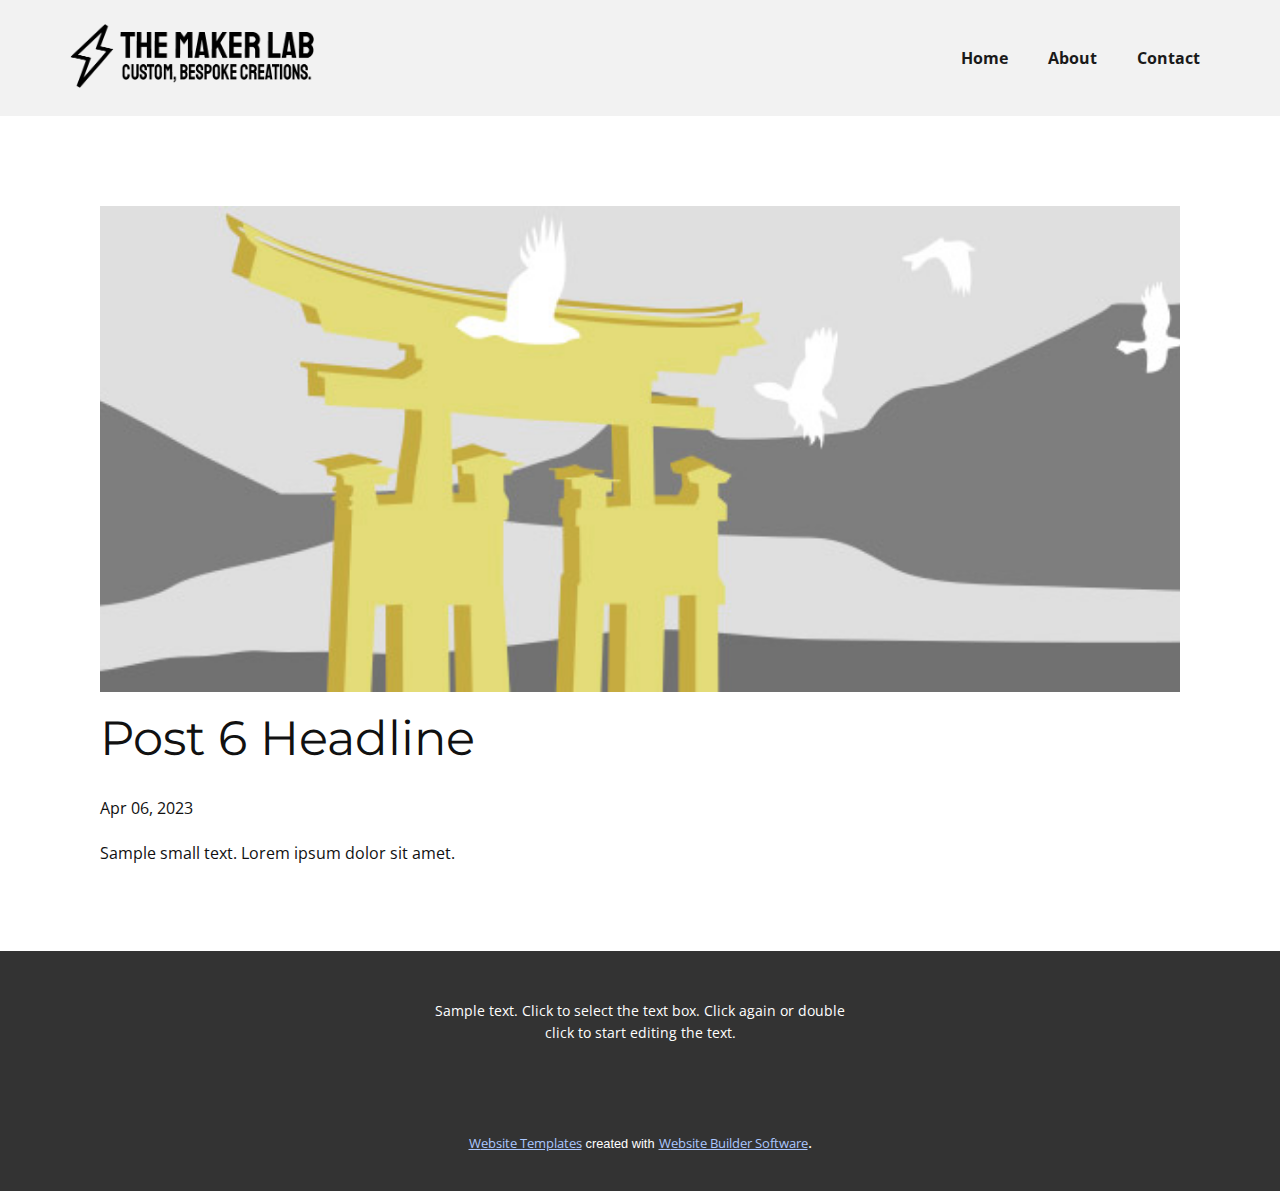
<file: blog/post-5.html>
<!DOCTYPE html>
<html style="font-size: 16px;" lang="en"><head>
    <meta name="viewport" content="width=device-width, initial-scale=1.0">
    <meta charset="utf-8">
    <meta name="keywords" content="Post 1 Headline">
    <meta name="description" content="">
    <title>Post 6 Headline</title>
    <link rel="stylesheet" href="../nicepage.css" media="screen">
<link rel="stylesheet" href="../Post-Template.css" media="screen">
    <script class="u-script" type="text/javascript" src="../jquery.js" defer=""></script>
    <script class="u-script" type="text/javascript" src="../nicepage.js" defer=""></script>
    <meta name="generator" content="Nicepage 5.7.9, nicepage.com">
    <link id="u-theme-google-font" rel="stylesheet" href="https://fonts.googleapis.com/css?family=Montserrat:100,100i,200,200i,300,300i,400,400i,500,500i,600,600i,700,700i,800,800i,900,900i|Open+Sans:300,300i,400,400i,500,500i,600,600i,700,700i,800,800i">
    
    
    <script type="application/ld+json">{
		"@context": "http://schema.org",
		"@type": "Organization",
		"name": "",
		"logo": "images/text.png"
}</script>
    <meta name="theme-color" content="#6699ff">
  <meta data-intl-tel-input-cdn-path="intlTelInput/"></head>
  <body class="u-body u-xl-mode" data-lang="en"><header class="u-clearfix u-grey-5 u-header u-header" id="sec-a6db"><div class="u-clearfix u-sheet u-sheet-1">
        <a href="https://nicepage.com" class="u-image u-logo u-image-1" data-image-width="546" data-image-height="143">
          <img src="../images/text.png" class="u-logo-image u-logo-image-1">
        </a>
        <nav class="u-menu u-menu-one-level u-offcanvas u-menu-1" data-responsive-from="MD">
          <div class="menu-collapse" style="font-size: 1rem; letter-spacing: 0px; font-weight: 700;">
            <a class="u-button-style u-custom-active-border-color u-custom-border u-custom-border-color u-custom-borders u-custom-hover-border-color u-custom-left-right-menu-spacing u-custom-padding-bottom u-custom-text-active-color u-custom-text-color u-custom-text-hover-color u-custom-top-bottom-menu-spacing u-nav-link u-text-active-palette-1-base u-text-hover-palette-2-base" href="#">
              <svg class="u-svg-link" viewBox="0 0 24 24"><use xmlns:xlink="http://www.w3.org/1999/xlink" xlink:href="#menu-hamburger"></use></svg>
              <svg class="u-svg-content" version="1.1" id="menu-hamburger" viewBox="0 0 16 16" x="0px" y="0px" xmlns:xlink="http://www.w3.org/1999/xlink" xmlns="http://www.w3.org/2000/svg"><g><rect y="1" width="16" height="2"></rect><rect y="7" width="16" height="2"></rect><rect y="13" width="16" height="2"></rect>
</g></svg>
            </a>
          </div>
          <div class="u-custom-menu u-nav-container">
            <ul class="u-nav u-spacing-20 u-unstyled u-nav-1"><li class="u-nav-item"><a class="u-border-active-palette-1-base u-border-hover-palette-1-base u-button-style u-nav-link u-text-active-custom-color-1 u-text-grey-90 u-text-hover-custom-color-1" href="../Home.html" style="padding: 10px;">Home</a>
</li><li class="u-nav-item"><a class="u-border-active-palette-1-base u-border-hover-palette-1-base u-button-style u-nav-link u-text-active-custom-color-1 u-text-grey-90 u-text-hover-custom-color-1" href="../About.html" style="padding: 10px;">About</a>
</li><li class="u-nav-item"><a class="u-border-active-palette-1-base u-border-hover-palette-1-base u-button-style u-nav-link u-text-active-custom-color-1 u-text-grey-90 u-text-hover-custom-color-1" href="../Contact.html" style="padding: 10px;">Contact</a>
</li></ul>
          </div>
          <div class="u-custom-menu u-nav-container-collapse">
            <div class="u-black u-container-style u-inner-container-layout u-opacity u-opacity-95 u-sidenav">
              <div class="u-inner-container-layout u-sidenav-overflow">
                <div class="u-menu-close"></div>
                <ul class="u-align-center u-nav u-popupmenu-items u-unstyled u-nav-2"><li class="u-nav-item"><a class="u-button-style u-nav-link" href="../Home.html">Home</a>
</li><li class="u-nav-item"><a class="u-button-style u-nav-link" href="../About.html">About</a>
</li><li class="u-nav-item"><a class="u-button-style u-nav-link" href="../Contact.html">Contact</a>
</li></ul>
              </div>
            </div>
            <div class="u-black u-menu-overlay u-opacity u-opacity-70"></div>
          </div>
        </nav>
      </div></header>
    <section class="u-align-center u-clearfix u-section-1" id="sec-24ce">
      <div class="u-clearfix u-sheet u-valign-middle-md u-valign-middle-sm u-valign-middle-xs u-sheet-1"><!--post_details--><!--post_details_options_json--><!--{"source":""}--><!--/post_details_options_json--><!--blog_post-->
        <div class="u-container-style u-expanded-width u-post-details u-post-details-1">
          <div class="u-container-layout u-valign-middle u-container-layout-1"><!--blog_post_image-->
            <img alt="" class="u-blog-control u-expanded-width u-image u-image-default u-image-1" src="../images/8ad73f3c.jpeg"><!--/blog_post_image--><!--blog_post_header-->
            <h2 class="u-blog-control u-text u-text-1">Post 6 Headline</h2><!--/blog_post_header--><!--blog_post_metadata-->
            <div class="u-blog-control u-metadata u-metadata-1"><!--blog_post_metadata_date-->
              <span class="u-meta-date u-meta-icon">Apr 06, 2023</span><!--/blog_post_metadata_date--><!--blog_post_metadata_category-->
              <!--/blog_post_metadata_category--><!--blog_post_metadata_comments-->
              <!--/blog_post_metadata_comments-->
            </div><!--/blog_post_metadata--><!--blog_post_content-->
            <div class="u-align-justify u-blog-control u-post-content u-text u-text-2 fr-view">
  Sample small text. Lorem ipsum dolor sit amet.
  </div><!--/blog_post_content-->
          </div>
        </div><!--/blog_post--><!--/post_details-->
      </div>
    </section>
    
    
    <footer class="u-align-center u-clearfix u-footer u-grey-80 u-footer" id="sec-c599"><div class="u-clearfix u-sheet u-sheet-1">
        <p class="u-small-text u-text u-text-variant u-text-1">Sample text. Click to select the text box. Click again or double click to start editing the text.</p>
      </div></footer>
    <section class="u-backlink u-clearfix u-grey-80">
      <a class="u-link" href="https://nicepage.com/website-templates" target="_blank">
        <span>Website Templates</span>
      </a>
      <p class="u-text">
        <span>created with</span>
      </p>
      <a class="u-link" href="" target="_blank">
        <span>Website Builder Software</span>
      </a>. 
    </section>
  
</body></html>
</file>
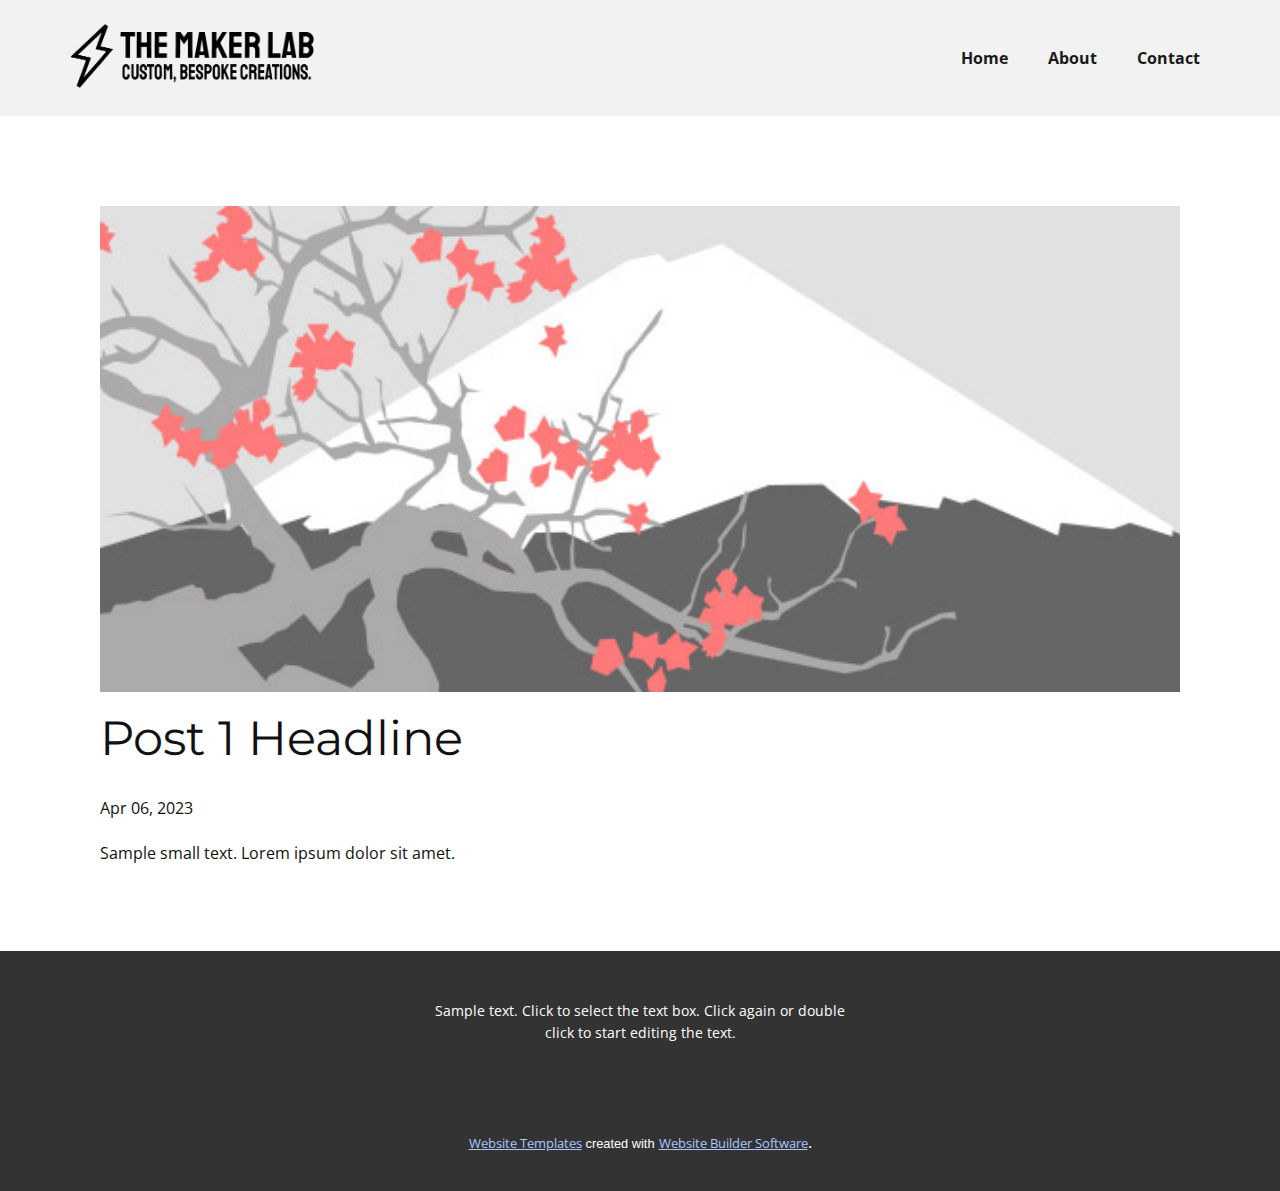
<file: blog/post.html>
<!DOCTYPE html>
<html style="font-size: 16px;" lang="en"><head>
    <meta name="viewport" content="width=device-width, initial-scale=1.0">
    <meta charset="utf-8">
    <meta name="keywords" content="Post 1 Headline">
    <meta name="description" content="">
    <title>Post 1 Headline</title>
    <link rel="stylesheet" href="../nicepage.css" media="screen">
<link rel="stylesheet" href="../Post-Template.css" media="screen">
    <script class="u-script" type="text/javascript" src="../jquery.js" defer=""></script>
    <script class="u-script" type="text/javascript" src="../nicepage.js" defer=""></script>
    <meta name="generator" content="Nicepage 5.7.9, nicepage.com">
    <link id="u-theme-google-font" rel="stylesheet" href="https://fonts.googleapis.com/css?family=Montserrat:100,100i,200,200i,300,300i,400,400i,500,500i,600,600i,700,700i,800,800i,900,900i|Open+Sans:300,300i,400,400i,500,500i,600,600i,700,700i,800,800i">
    
    
    <script type="application/ld+json">{
		"@context": "http://schema.org",
		"@type": "Organization",
		"name": "",
		"logo": "images/text.png"
}</script>
    <meta name="theme-color" content="#6699ff">
  <meta data-intl-tel-input-cdn-path="intlTelInput/"></head>
  <body class="u-body u-xl-mode" data-lang="en"><header class="u-clearfix u-grey-5 u-header u-header" id="sec-a6db"><div class="u-clearfix u-sheet u-sheet-1">
        <a href="https://nicepage.com" class="u-image u-logo u-image-1" data-image-width="546" data-image-height="143">
          <img src="../images/text.png" class="u-logo-image u-logo-image-1">
        </a>
        <nav class="u-menu u-menu-one-level u-offcanvas u-menu-1" data-responsive-from="MD">
          <div class="menu-collapse" style="font-size: 1rem; letter-spacing: 0px; font-weight: 700;">
            <a class="u-button-style u-custom-active-border-color u-custom-border u-custom-border-color u-custom-borders u-custom-hover-border-color u-custom-left-right-menu-spacing u-custom-padding-bottom u-custom-text-active-color u-custom-text-color u-custom-text-hover-color u-custom-top-bottom-menu-spacing u-nav-link u-text-active-palette-1-base u-text-hover-palette-2-base" href="#">
              <svg class="u-svg-link" viewBox="0 0 24 24"><use xmlns:xlink="http://www.w3.org/1999/xlink" xlink:href="#menu-hamburger"></use></svg>
              <svg class="u-svg-content" version="1.1" id="menu-hamburger" viewBox="0 0 16 16" x="0px" y="0px" xmlns:xlink="http://www.w3.org/1999/xlink" xmlns="http://www.w3.org/2000/svg"><g><rect y="1" width="16" height="2"></rect><rect y="7" width="16" height="2"></rect><rect y="13" width="16" height="2"></rect>
</g></svg>
            </a>
          </div>
          <div class="u-custom-menu u-nav-container">
            <ul class="u-nav u-spacing-20 u-unstyled u-nav-1"><li class="u-nav-item"><a class="u-border-active-palette-1-base u-border-hover-palette-1-base u-button-style u-nav-link u-text-active-custom-color-1 u-text-grey-90 u-text-hover-custom-color-1" href="../Home.html" style="padding: 10px;">Home</a>
</li><li class="u-nav-item"><a class="u-border-active-palette-1-base u-border-hover-palette-1-base u-button-style u-nav-link u-text-active-custom-color-1 u-text-grey-90 u-text-hover-custom-color-1" href="../About.html" style="padding: 10px;">About</a>
</li><li class="u-nav-item"><a class="u-border-active-palette-1-base u-border-hover-palette-1-base u-button-style u-nav-link u-text-active-custom-color-1 u-text-grey-90 u-text-hover-custom-color-1" href="../Contact.html" style="padding: 10px;">Contact</a>
</li></ul>
          </div>
          <div class="u-custom-menu u-nav-container-collapse">
            <div class="u-black u-container-style u-inner-container-layout u-opacity u-opacity-95 u-sidenav">
              <div class="u-inner-container-layout u-sidenav-overflow">
                <div class="u-menu-close"></div>
                <ul class="u-align-center u-nav u-popupmenu-items u-unstyled u-nav-2"><li class="u-nav-item"><a class="u-button-style u-nav-link" href="../Home.html">Home</a>
</li><li class="u-nav-item"><a class="u-button-style u-nav-link" href="../About.html">About</a>
</li><li class="u-nav-item"><a class="u-button-style u-nav-link" href="../Contact.html">Contact</a>
</li></ul>
              </div>
            </div>
            <div class="u-black u-menu-overlay u-opacity u-opacity-70"></div>
          </div>
        </nav>
      </div></header>
    <section class="u-align-center u-clearfix u-section-1" id="sec-24ce">
      <div class="u-clearfix u-sheet u-valign-middle-md u-valign-middle-sm u-valign-middle-xs u-sheet-1"><!--post_details--><!--post_details_options_json--><!--{"source":""}--><!--/post_details_options_json--><!--blog_post-->
        <div class="u-container-style u-expanded-width u-post-details u-post-details-1">
          <div class="u-container-layout u-valign-middle u-container-layout-1"><!--blog_post_image-->
            <img alt="" class="u-blog-control u-expanded-width u-image u-image-default u-image-1" src="../images/0fd3416c.jpeg"><!--/blog_post_image--><!--blog_post_header-->
            <h2 class="u-blog-control u-text u-text-1">Post 1 Headline</h2><!--/blog_post_header--><!--blog_post_metadata-->
            <div class="u-blog-control u-metadata u-metadata-1"><!--blog_post_metadata_date-->
              <span class="u-meta-date u-meta-icon">Apr 06, 2023</span><!--/blog_post_metadata_date--><!--blog_post_metadata_category-->
              <!--/blog_post_metadata_category--><!--blog_post_metadata_comments-->
              <!--/blog_post_metadata_comments-->
            </div><!--/blog_post_metadata--><!--blog_post_content-->
            <div class="u-align-justify u-blog-control u-post-content u-text u-text-2 fr-view">
  Sample small text. Lorem ipsum dolor sit amet.
  </div><!--/blog_post_content-->
          </div>
        </div><!--/blog_post--><!--/post_details-->
      </div>
    </section>
    
    
    <footer class="u-align-center u-clearfix u-footer u-grey-80 u-footer" id="sec-c599"><div class="u-clearfix u-sheet u-sheet-1">
        <p class="u-small-text u-text u-text-variant u-text-1">Sample text. Click to select the text box. Click again or double click to start editing the text.</p>
      </div></footer>
    <section class="u-backlink u-clearfix u-grey-80">
      <a class="u-link" href="https://nicepage.com/website-templates" target="_blank">
        <span>Website Templates</span>
      </a>
      <p class="u-text">
        <span>created with</span>
      </p>
      <a class="u-link" href="" target="_blank">
        <span>Website Builder Software</span>
      </a>. 
    </section>
  
</body></html>
</file>
<file: Home.css>
.u-section-1 {
  background-image: url("images/hghhy.jpg");
  background-position: 50% 50%;
}

.u-section-1 .u-layout-wrap-1 {
  width: calc(((100% - 1140px) / 2) + 1140px);
  margin: 0 auto 0 0;
}

.u-section-1 .u-layout-cell-1 {
  min-height: 589px;
}

.u-section-1 .u-container-layout-1 {
  padding: 30px 29px;
}

.u-section-1 .u-layout-cell-2 {
  min-height: 589px;
}

.u-section-1 .u-container-layout-2 {
  padding: 30px 50px 30px 30px;
}

.u-section-1 .u-text-1 {
  font-weight: 700;
  font-size: 3rem;
  margin: 146px 0 0;
}

.u-section-1 .u-btn-1 {
  font-weight: 400;
  text-transform: uppercase;
  font-size: 0.875rem;
  letter-spacing: 2px;
  border-style: solid;
  margin: 19px auto 0 0;
  padding: 17px 50px 18px;
}

@media (max-width: 1199px) {
  .u-section-1 .u-layout-wrap-1 {
    width: calc(((100% - 940px) / 2) + 940px);
  }

  .u-section-1 .u-layout-cell-1 {
    background-position: 76.78% 50%;
    min-height: 486px;
  }

  .u-section-1 .u-layout-cell-2 {
    min-height: 486px;
  }

  .u-section-1 .u-container-layout-2 {
    padding-right: 0;
  }

  .u-section-1 .u-text-1 {
    font-size: 2.75rem;
  }
}

@media (max-width: 991px) {
  .u-section-1 .u-layout-wrap-1 {
    width: calc(((100% - 720px) / 2) + 720px);
  }

  .u-section-1 .u-layout-cell-1 {
    background-position: 70.84% 50%;
    min-height: 372px;
  }

  .u-section-1 .u-layout-cell-2 {
    min-height: 100px;
  }

  .u-section-1 .u-text-1 {
    font-size: 2.25rem;
  }
}

@media (max-width: 767px) {
  .u-section-1 .u-layout-wrap-1 {
    width: calc(((100% - 540px) / 2) + 540px);
  }

  .u-section-1 .u-layout-cell-1 {
    min-height: 465px;
  }

  .u-section-1 .u-container-layout-1 {
    padding-left: 10px;
    padding-right: 10px;
  }

  .u-section-1 .u-container-layout-2 {
    padding: 50px;
  }
}

@media (max-width: 575px) {
  .u-section-1 .u-layout-wrap-1 {
    width: calc(((100% - 340px) / 2) + 340px);
  }

  .u-section-1 .u-layout-cell-1 {
    min-height: 293px;
  }

  .u-section-1 .u-container-layout-2 {
    padding: 30px 30px 30px 40px;
  }
} .u-section-2 {
  background-image: none;
  min-height: 982px;
}

.u-section-2 .u-shape-1 {
  height: 219px;
  margin-top: 0;
  margin-bottom: 0;
}

.u-section-2 .u-list-1 {
  width: 850px;
  margin: -149px auto 0;
}

.u-section-2 .u-repeater-1 {
  grid-template-columns: calc(33.3333% - 14px) calc(33.3333% - 14px) calc(33.3333% - 14px);
  min-height: 251px;
  grid-gap: 21px 21px;
  grid-auto-columns: calc(33.3333% - 14px);
}

.u-section-2 .u-list-item-1 {
  background-image: none;
}

.u-section-2 .u-container-layout-1 {
  padding: 15px 30px;
}

.u-section-2 .u-icon-1 {
  height: 99px;
  width: 99px;
  background-image: none;
  margin: 0 auto;
  padding: 0;
}

.u-section-2 .u-text-1 {
  font-weight: 700;
  margin: 0;
}

.u-section-2 .u-btn-1 {
  background-image: none;
  margin: 34px auto 0;
  padding: 8px 28px 8px 27px;
}

.u-section-2 .u-list-item-2 {
  background-image: none;
}

.u-section-2 .u-container-layout-2 {
  padding: 15px 30px;
}

.u-section-2 .u-icon-2 {
  height: 99px;
  width: 99px;
  background-image: none;
  margin: 0 auto;
  padding: 0;
}

.u-section-2 .u-text-2 {
  font-weight: 700;
  text-transform: uppercase;
  margin: 0;
}

.u-section-2 .u-btn-2 {
  background-image: none;
  margin: 34px auto 0;
  padding: 8px 28px 8px 27px;
}

.u-section-2 .u-list-item-3 {
  background-image: none;
}

.u-section-2 .u-container-layout-3 {
  padding: 15px 30px;
}

.u-section-2 .u-icon-3 {
  height: 99px;
  width: 99px;
  background-image: none;
  margin: 0 auto;
  padding: 0;
}

.u-section-2 .u-text-3 {
  font-weight: 700;
  text-transform: uppercase;
  margin: 0;
}

.u-section-2 .u-btn-3 {
  background-image: none;
  margin: 34px auto 0;
  padding: 8px 28px 8px 27px;
}

.u-section-2 .u-layout-wrap-1 {
  width: 1140px;
  margin: 23px auto -320px;
}

.u-section-2 .u-layout-cell-1 {
  min-height: 568px;
  --animation-custom_in-translate_x: 0px;
  --animation-custom_in-translate_y: 0px;
  --animation-custom_in-opacity: 0;
  --animation-custom_in-rotate: 0deg;
  --animation-custom_in-scale: 1;
}

.u-section-2 .u-container-layout-4 {
  padding: 30px;
}

.u-section-2 .u-text-4 {
  font-size: 2.25rem;
  font-weight: 700;
  margin: 0 auto 0 0;
}

.u-section-2 .u-text-5 {
  font-weight: 700;
  line-height: 1.8;
  font-style: italic;
  font-size: 1.125rem;
  margin: 20px 0 0;
}

.u-section-2 .u-text-6 {
  margin: 20px 0 0;
}

.u-section-2 .u-social-icons-1 {
  white-space: nowrap;
  height: 41px;
  min-height: 16px;
  width: 224px;
  min-width: 124px;
  margin: 39px auto 0 0;
}

.u-section-2 .u-icon-4 {
  height: 100%;
}

.u-section-2 .u-icon-5 {
  height: 100%;
}

.u-section-2 .u-icon-6 {
  height: 100%;
}

.u-section-2 .u-icon-7 {
  height: 100%;
}

.u-section-2 .u-layout-cell-2 {
  min-height: 568px;
}

.u-section-2 .u-container-layout-5 {
  padding: 8px 30px;
}

.u-section-2 .u-text-7 {
  font-weight: 700;
  margin: 26px auto 0 0;
}

.u-section-2 .u-form-1 {
  height: 402px;
  width: 510px;
  margin: 23px 0 0;
}

.u-section-2 .u-label-1 {
  font-weight: 700;
}

.u-section-2 .u-input-1 {
  background-image: none;
}

.u-section-2 .u-label-2 {
  font-weight: 700;
}

.u-section-2 .u-input-2 {
  background-image: none;
}

.u-section-2 .u-label-3 {
  font-weight: 700;
}

.u-section-2 .u-input-3 {
  background-image: none;
}

.u-section-2 .u-btn-4 {
  background-image: none;
  border-style: none;
  text-transform: uppercase;
  font-size: 1.125rem;
  width: 100%;
  padding: 16px 0 17px;
}

@media (max-width: 1199px) {
   .u-section-2 {
    min-height: 902px;
  }

  .u-section-2 .u-repeater-1 {
    grid-template-columns: repeat(3, calc(33.333333333333336% - 14px));
    min-height: 207px;
    grid-auto-columns: calc(33.333333333333336% - 14px);
  }

  .u-section-2 .u-container-layout-1 {
    padding-left: 20px;
    padding-right: 20px;
  }

  .u-section-2 .u-container-layout-2 {
    padding-left: 20px;
    padding-right: 20px;
  }

  .u-section-2 .u-container-layout-3 {
    padding-left: 20px;
    padding-right: 20px;
  }

  .u-section-2 .u-layout-wrap-1 {
    width: 940px;
  }

  .u-section-2 .u-layout-cell-1 {
    min-height: 468px;
  }

  .u-section-2 .u-text-4 {
    margin-right: 0;
  }

  .u-section-2 .u-layout-cell-2 {
    min-height: 468px;
  }

  .u-section-2 .u-form-1 {
    width: 410px;
  }
}

@media (max-width: 991px) {
   .u-section-2 {
    min-height: 1177px;
  }

  .u-section-2 .u-list-1 {
    width: 720px;
  }

  .u-section-2 .u-repeater-1 {
    grid-template-columns: repeat(2, calc(50% - 10.5px));
    min-height: 494px;
    grid-auto-columns: calc(50% - 10.5px);
  }

  .u-section-2 .u-container-layout-1 {
    padding-left: 30px;
    padding-right: 30px;
  }

  .u-section-2 .u-container-layout-2 {
    padding-left: 30px;
    padding-right: 30px;
  }

  .u-section-2 .u-container-layout-3 {
    padding-left: 30px;
    padding-right: 30px;
  }

  .u-section-2 .u-layout-wrap-1 {
    width: 720px;
    margin-top: 30px;
    margin-bottom: -13px;
    margin-left: calc(((100% - 720px) / 2));
  }

  .u-section-2 .u-layout-cell-1 {
    min-height: 100px;
  }

  .u-section-2 .u-container-layout-4 {
    padding-left: 0;
  }

  .u-section-2 .u-layout-cell-2 {
    min-height: 100px;
  }

  .u-section-2 .u-container-layout-5 {
    padding-left: 0;
  }

  .u-section-2 .u-form-1 {
    width: 300px;
  }
}

@media (max-width: 767px) {
   .u-section-2 {
    min-height: 1560px;
  }

  .u-section-2 .u-list-1 {
    width: 540px;
  }

  .u-section-2 .u-repeater-1 {
    grid-auto-columns: calc(100% - 0px);
  }

  .u-section-2 .u-container-layout-1 {
    padding-left: 20px;
    padding-right: 20px;
  }

  .u-section-2 .u-container-layout-2 {
    padding-left: 20px;
    padding-right: 20px;
  }

  .u-section-2 .u-container-layout-3 {
    padding-left: 20px;
    padding-right: 20px;
  }

  .u-section-2 .u-layout-wrap-1 {
    width: 540px;
    margin-bottom: -395px;
    margin-left: calc(((100% - 540px) / 2));
  }

  .u-section-2 .u-container-layout-4 {
    padding-right: 10px;
  }

  .u-section-2 .u-container-layout-5 {
    padding-right: 10px;
  }
}

@media (max-width: 575px) {
   .u-section-2 {
    min-height: 2091px;
  }

  .u-section-2 .u-list-1 {
    width: 340px;
  }

  .u-section-2 .u-repeater-1 {
    grid-template-columns: 100%;
    grid-auto-columns: 100%;
  }

  .u-section-2 .u-container-layout-1 {
    padding-left: 30px;
    padding-right: 30px;
  }

  .u-section-2 .u-container-layout-2 {
    padding-left: 30px;
    padding-right: 30px;
  }

  .u-section-2 .u-container-layout-3 {
    padding-left: 30px;
    padding-right: 30px;
  }

  .u-section-2 .u-layout-wrap-1 {
    width: 340px;
    margin-bottom: -295px;
    margin-left: calc(((100% - 340px) / 2));
  }

  .u-section-2 .u-text-4 {
    font-size: 1.5rem;
  }
}
</file>
<file: About.css>
.u-section-1 .u-sheet-1 {
  min-height: 400px;
}
</file>
<file: Contact.css>
.u-section-1 .u-sheet-1 {
  min-height: 400px;
}
</file>
<file: Blog-Template.css>
.u-section-1 .u-sheet-1 {
  min-height: 561px;
}

.u-section-1 .u-repeater-1 {
  margin-top: 60px;
  margin-bottom: 60px;
  min-height: 441px;
  grid-template-columns: calc(33.3333% - 15px) calc(33.3333% - 15px) calc(33.3333% - 15px);
  height: auto;
  grid-gap: 22px;
}

.u-section-1 .u-repeater-item-1 {
  background-image: none;
}

.u-section-1 .u-container-layout-1 {
  padding: 30px 20px;
}

.u-section-1 .u-text-1 {
  margin-top: 0;
  margin-bottom: 0;
}

.u-section-1 .u-image-1 {
  height: 222px;
  margin-top: 17px;
  margin-bottom: 0;
}

.u-section-1 .u-text-2 {
  margin-top: 20px;
  margin-bottom: 0;
}

.u-section-1 .u-btn-1 {
  background-image: none;
  border-style: none none solid;
  margin: 17px auto 0 0;
  padding: 0;
}

.u-section-1 .u-container-layout-2 {
  padding: 30px 20px;
}

.u-section-1 .u-text-3 {
  margin-top: 0;
  margin-bottom: 0;
}

.u-section-1 .u-image-2 {
  height: 222px;
  margin-top: 17px;
  margin-bottom: 0;
}

.u-section-1 .u-text-4 {
  margin-top: 20px;
  margin-bottom: 0;
}

.u-section-1 .u-btn-2 {
  background-image: none;
  border-style: none none solid;
  margin: 17px auto 0 0;
  padding: 0;
}

.u-section-1 .u-container-layout-3 {
  padding: 30px 20px;
}

.u-section-1 .u-text-5 {
  margin-top: 0;
  margin-bottom: 0;
}

.u-section-1 .u-image-3 {
  height: 222px;
  margin-top: 17px;
  margin-bottom: 0;
}

.u-section-1 .u-text-6 {
  margin-top: 20px;
  margin-bottom: 0;
}

.u-section-1 .u-btn-3 {
  background-image: none;
  border-style: none none solid;
  margin: 17px auto 0 0;
  padding: 0;
}

@media (max-width: 1199px) {
  .u-section-1 .u-sheet-1 {
    min-height: 484px;
  }

  .u-section-1 .u-repeater-1 {
    min-height: 364px;
    grid-template-columns: repeat(3, calc(33.333333333333336% - 15px));
  }
}

@media (max-width: 991px) {
  .u-section-1 .u-sheet-1 {
    min-height: 956px;
  }

  .u-section-1 .u-repeater-1 {
    min-height: 836px;
    grid-template-columns: repeat(2, calc(50% - 11.25px));
  }
}

@media (max-width: 767px) {
  .u-section-1 .u-repeater-1 {
    grid-template-columns: 100%;
  }

  .u-section-1 .u-container-layout-1 {
    padding-left: 10px;
    padding-right: 10px;
  }

  .u-section-1 .u-image-1 {
    height: 278px;
  }

  .u-section-1 .u-container-layout-2 {
    padding-left: 10px;
    padding-right: 10px;
  }

  .u-section-1 .u-image-2 {
    height: 278px;
  }

  .u-section-1 .u-container-layout-3 {
    padding-left: 10px;
    padding-right: 10px;
  }

  .u-section-1 .u-image-3 {
    height: 278px;
  }
}
</file>
<file: Post-Template.css>
.u-section-1 .u-sheet-1 {
  min-height: 835px;
}

.u-section-1 .u-post-details-1 {
  min-height: 375px;
  margin-top: 60px;
  margin-bottom: -10px;
}

.u-section-1 .u-container-layout-1 {
  padding: 30px;
}

.u-section-1 .u-image-1 {
  height: 486px;
  margin-top: 0;
  margin-bottom: 0;
  margin-left: 0;
}

.u-section-1 .u-text-1 {
  margin-top: 20px;
  margin-bottom: 0;
  margin-left: 0;
}

.u-section-1 .u-metadata-1 {
  margin-top: 30px;
  margin-bottom: 0;
  margin-left: 0;
}

.u-section-1 .u-text-2 {
  margin-bottom: 0;
  margin-top: 20px;
  margin-left: 0;
}

@media (max-width: 1199px) {
  .u-section-1 .u-image-1 {
    margin-left: initial;
  }
}

@media (max-width: 991px) {
  .u-section-1 .u-sheet-1 {
    min-height: 782px;
  }

  .u-section-1 .u-post-details-1 {
    margin-bottom: 60px;
  }

  .u-section-1 .u-image-1 {
    height: 423px;
    margin-left: initial;
  }
}

@media (max-width: 767px) {
  .u-section-1 .u-sheet-1 {
    min-height: 722px;
  }

  .u-section-1 .u-container-layout-1 {
    padding-left: 10px;
    padding-right: 10px;
  }

  .u-section-1 .u-image-1 {
    height: 354px;
    margin-top: 9px;
    margin-left: initial;
  }
}

@media (max-width: 575px) {
  .u-section-1 .u-sheet-1 {
    min-height: 656px;
  }

  .u-section-1 .u-image-1 {
    height: 275px;
    margin-left: initial;
  }
}
</file>
